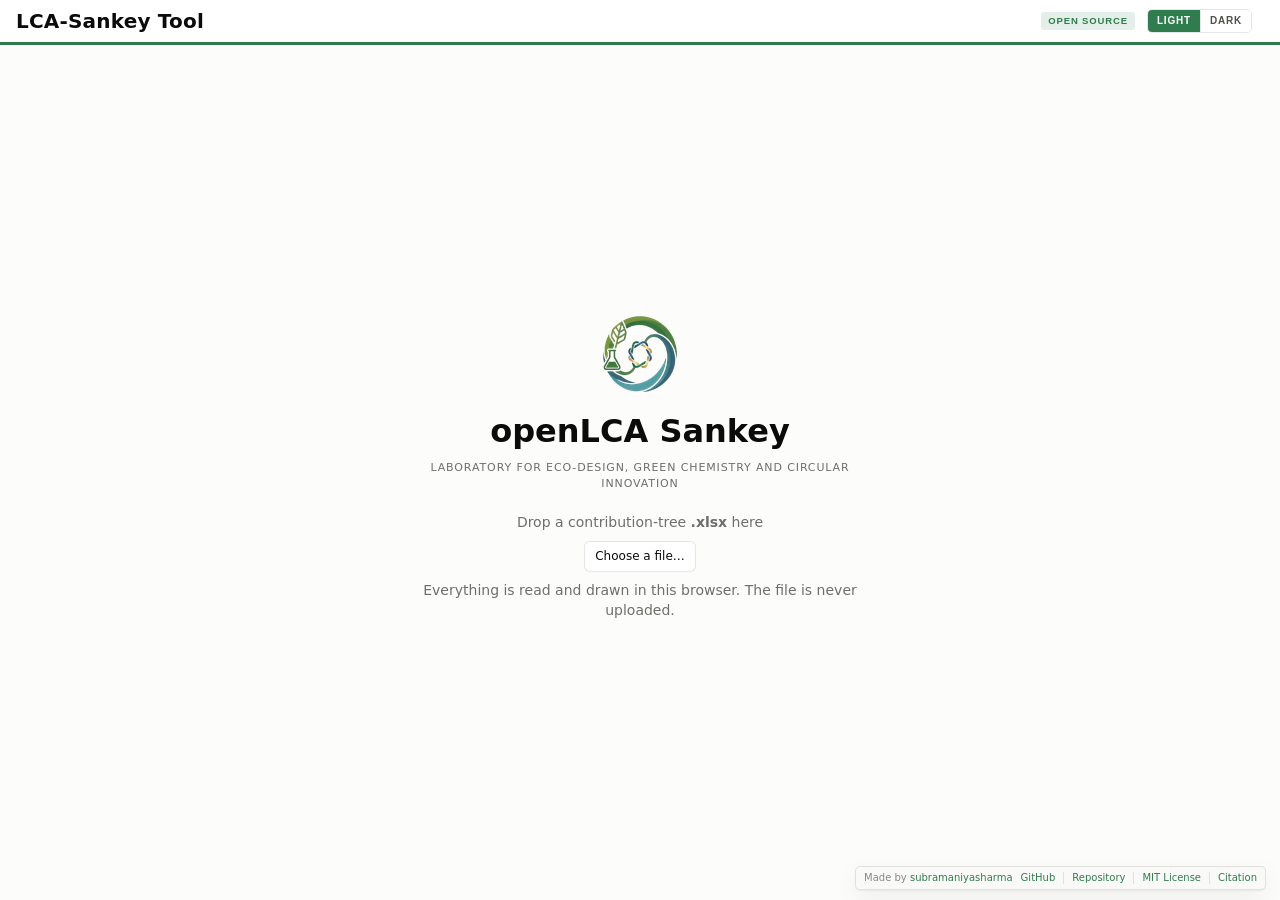
<file: index.html>
<!DOCTYPE html>
<html lang="en">
<head>
<meta charset="utf-8">
<meta name="viewport" content="width=device-width, initial-scale=1">
<meta name="description" content="Interactive browser-based Sankey diagram viewer for openLCA contribution-tree exports.">
<meta name="theme-color" content="#f9f9f7">
<title>openLCA Sankey</title>
<style>/* dashboard.css — shell and control panel for the Sankey dashboard.
   Colours are the data-viz chrome tokens; every value is declared under both
   the media query and the [data-theme] scope so the in-page toggle wins in
   both directions. */

:root {
  color-scheme: light;
  --surface:      #fcfcfb;
  --plane:        #f9f9f7;
  --ink:          #0b0b0b;
  --ink-2:        #52514e;
  --ink-soft:     #6f6e69;
  --ink-muted:    #898781;
  --rule:         #e1e0d9;
  --border:       rgba(11, 11, 11, 0.10);
  --field:        #ffffff;
  --accent:       #2f7d4f;
  --accent-soft:  rgba(47, 125, 79, 0.12);
  --brand:        #2f7d4f;
  --brand-soft:   rgba(47, 125, 79, 0.12);
  --header-bg:    #ffffff;
  --warn:         #b45309;
  --negative:     #d03b3b;
  --shadow:       0 1px 2px rgba(11, 11, 11, 0.06), 0 8px 24px rgba(11, 11, 11, 0.06);
  --sans: system-ui, -apple-system, "Segoe UI", sans-serif;
  --brand-sans: Carlito, Calibri, system-ui, -apple-system, "Segoe UI", sans-serif;
  --brand-mono-label: Arimo, Arial, Helvetica, sans-serif;
}

@media (prefers-color-scheme: dark) {
  :root:where(:not([data-theme="light"])) {
    color-scheme: dark;
    --surface:     #1a1a19;
    --plane:       #0d0d0d;
    --ink:         #ffffff;
    --ink-2:       #c3c2b7;
    --ink-soft:    #aaa99f;
    --ink-muted:   #898781;
    --rule:        #2c2c2a;
    --border:      rgba(255, 255, 255, 0.10);
    --field:       #232322;
    --accent:      #4e9e6a;
    --accent-soft: rgba(78, 158, 106, 0.18);
    --brand:       #4e9e6a;
    --brand-soft:  rgba(78, 158, 106, 0.18);
    --header-bg:   #131312;
    --warn:        #fab219;
    --negative:    #ff7676;
    --shadow:      0 1px 2px rgba(0, 0, 0, 0.4), 0 8px 24px rgba(0, 0, 0, 0.35);
  }
}

:root[data-theme="dark"] {
  color-scheme: dark;
  --surface:     #1a1a19;
  --plane:       #0d0d0d;
  --ink:         #ffffff;
  --ink-2:       #c3c2b7;
  --ink-soft:    #aaa99f;
  --ink-muted:   #898781;
  --rule:        #2c2c2a;
  --border:      rgba(255, 255, 255, 0.10);
  --field:       #232322;
  --accent:      #4e9e6a;
  --accent-soft: rgba(78, 158, 106, 0.18);
  --brand:       #4e9e6a;
  --brand-soft:  rgba(78, 158, 106, 0.18);
  --header-bg:   #131312;
  --warn:        #fab219;
  --negative:    #ff7676;
  --shadow:      0 1px 2px rgba(0, 0, 0, 0.4), 0 8px 24px rgba(0, 0, 0, 0.35);
}

* { box-sizing: border-box; }

.sr-only {
  position: absolute;
  width: 1px;
  height: 1px;
  padding: 0;
  margin: -1px;
  overflow: hidden;
  clip: rect(0, 0, 0, 0);
  white-space: nowrap;
  border: 0;
}

.skip-link {
  position: fixed;
  top: 8px;
  left: 8px;
  z-index: 20;
  padding: 7px 10px;
  color: #fff;
  background: var(--accent);
  border-radius: 5px;
  transform: translateY(-160%);
  transition: transform 0.12s ease;
}
.skip-link:focus { transform: translateY(0); }

.noscript {
  padding: 12px 16px;
  color: var(--ink);
  background: var(--accent-soft);
  border-bottom: 1px solid var(--rule);
  text-align: center;
}

button:focus-visible,
input:focus-visible,
select:focus-visible,
textarea:focus-visible,
summary:focus-visible,
a:focus-visible {
  outline: 3px solid var(--accent);
  outline-offset: 2px;
}

body {
  margin: 0;
  /* column so the brand header can sit above the app without pushing the
     stage past the viewport and adding a scrollbar */
  display: flex;
  flex-direction: column;
  min-height: 100vh;
  font: 400 14px/1.45 var(--sans);
  color: var(--ink);
  background: var(--plane);
  -webkit-font-smoothing: antialiased;
}

/* ── shell ──────────────────────────────────────────────────────────────── */
.app { display: flex; flex: 1 1 auto; min-height: 0; align-items: stretch; }
/* the class rule outranks the UA's [hidden] { display: none }, so the drop
   screen could not actually get the stage out of its way without this */
.app[hidden] { display: none; }

.stage {
  flex: 1 1 auto;
  min-width: 0;
  display: flex;
  flex-direction: column;
  background: var(--surface);
}

.stage-bar {
  display: flex;
  align-items: center;
  gap: 12px;
  padding: 10px 16px;
  border-bottom: 1px solid var(--rule);
  font-size: 12px;
  color: var(--ink-2);
  flex-wrap: wrap;
}

.stage-bar strong { color: var(--ink); font-weight: 600; }
.stage-bar .sep { color: var(--rule); }
.stage-bar .warn { color: var(--warn); font-weight: 600; }
.stage-bar .spacer { flex: 1 1 auto; }

.chart-scroll { flex: 1 1 auto; overflow: auto; padding: 8px; }
#chart { min-height: 480px; }

/* numbered-label key */
#node-key[hidden] { display: none; }
#node-key {
  margin: 4px 12px 28px;
  padding-top: 14px;
  border-top: 1px solid var(--rule);
}
.key-head { display: flex; align-items: center; gap: 12px; margin-bottom: 8px; }
.key-head h2 {
  font-size: 12px;
  font-weight: 600;
  letter-spacing: 0.03em;
  text-transform: uppercase;
  color: var(--ink-2);
  margin: 0;
}
#key-list {
  margin: 0;
  padding-left: 28px;
  columns: 2;
  column-gap: 32px;
  font-size: 12px;
  color: var(--ink-2);
}
#key-list li { margin: 0 0 3px; break-inside: avoid; }
#key-list li b { color: var(--ink); font-weight: 500; }
#key-list li .pct { color: var(--ink-muted); font-variant-numeric: tabular-nums; }
@media (max-width: 1100px) { #key-list { columns: 1; } }

/* ── panel ──────────────────────────────────────────────────────────────── */
.panel {
  flex: 0 0 340px;
  width: 340px;
  border-left: 1px solid var(--rule);
  background: var(--plane);
  max-height: 100vh;
  overflow-y: auto;
  position: sticky;
  top: 0;
}

body.panel-hidden .panel { display: none; }

.panel-head {
  display: flex;
  align-items: baseline;
  gap: 8px;
  padding: 14px 16px 10px;
  border-bottom: 1px solid var(--rule);
  position: sticky;
  top: 0;
  background: var(--plane);
  z-index: 2;
}

.panel-head h1, .panel-head h2 { font-size: 13px; font-weight: 600; margin: 0; letter-spacing: 0.01em; }
.panel-head .meta { font-size: 11px; color: var(--ink-muted); margin-left: auto; }
.panel-intro { padding: 10px 16px 4px; margin: 0; font-size: 12px; color: var(--ink-2); }

details.group { border-bottom: 1px solid var(--rule); }

details.group > summary {
  padding: 10px 16px;
  cursor: pointer;
  font-size: 12px;
  font-weight: 600;
  letter-spacing: 0.03em;
  text-transform: uppercase;
  color: var(--ink-2);
  list-style: none;
  display: flex;
  align-items: center;
  gap: 8px;
  user-select: none;
}

details.group > summary::-webkit-details-marker { display: none; }
details.group > summary::before {
  content: "";
  width: 0; height: 0;
  border-left: 4px solid currentColor;
  border-top: 4px solid transparent;
  border-bottom: 4px solid transparent;
  transition: transform 0.12s ease;
}
details.group[open] > summary::before { transform: rotate(90deg); }
details.group > summary:hover { color: var(--ink); background: var(--accent-soft); }
.group-body { padding: 4px 16px 14px; }

/* ── rows ───────────────────────────────────────────────────────────────── */
.row { display: flex; align-items: center; gap: 10px; margin: 9px 0; }
.row > label { flex: 0 0 108px; font-size: 12px; color: var(--ink-2); }
.row > .ctl { flex: 1 1 auto; min-width: 0; display: flex; align-items: center; gap: 8px; }
.row .val { flex: 0 0 42px; text-align: right; font-size: 11px; color: var(--ink-muted); font-variant-numeric: tabular-nums; }
.row.stack { display: block; }
.row.stack > label { display: block; margin-bottom: 5px; }
.row.disabled { opacity: 0.42; pointer-events: none; }

.hint { font-size: 11px; color: var(--ink-muted); margin: 6px 0 2px; }
.hint.warn { color: var(--warn); }

input[type="range"] { flex: 1 1 auto; min-width: 0; accent-color: var(--accent); }

input[type="text"], input[type="number"], select, textarea {
  width: 100%;
  font: inherit;
  font-size: 12px;
  padding: 5px 7px;
  color: var(--ink);
  background: var(--field);
  border: 1px solid var(--border);
  border-radius: 5px;
}

input[type="color"] {
  flex: 0 0 30px;
  width: 30px; height: 24px;
  padding: 0;
  border: 1px solid var(--border);
  border-radius: 5px;
  background: var(--field);
  cursor: pointer;
}

input[type="checkbox"] { accent-color: var(--accent); width: 15px; height: 15px; }

/* segmented control — the mode switches read better as one than as a select */
.seg { display: flex; width: 100%; border: 1px solid var(--border); border-radius: 6px; overflow: hidden; }
.seg button {
  flex: 1 1 0;
  font: inherit;
  font-size: 11px;
  padding: 5px 4px;
  border: 0;
  border-right: 1px solid var(--border);
  background: var(--field);
  color: var(--ink-2);
  cursor: pointer;
  white-space: normal;
  min-height: 30px;
}
.seg button:last-child { border-right: 0; }
.seg button:hover { background: var(--accent-soft); }
.seg button[aria-pressed="true"] { background: var(--accent); color: #fff; font-weight: 600; }

button.btn {
  font: inherit;
  font-size: 12px;
  padding: 6px 10px;
  border-radius: 6px;
  border: 1px solid var(--border);
  background: var(--field);
  color: var(--ink);
  cursor: pointer;
  min-height: 30px;
}
button.btn:hover { background: var(--accent-soft); border-color: var(--accent); }
button.btn.primary { background: var(--accent); border-color: var(--accent); color: #fff; font-weight: 600; }
button.btn.primary:hover { filter: brightness(1.08); }
.btn-row { display: flex; gap: 6px; flex-wrap: wrap; margin: 9px 0; }
.btn-row > .btn { flex: 1 1 auto; }

/* depth colour list */
.depth-row { display: flex; align-items: center; gap: 8px; margin: 6px 0; }
.depth-row .swatch-label { flex: 1 1 auto; font-size: 12px; color: var(--ink-2); }
.depth-row .count { font-size: 11px; color: var(--ink-muted); font-variant-numeric: tabular-nums; }

/* node inspector */
#inspector[hidden] { display: none; }
#inspector { padding: 4px 16px 14px; }
.inspector-name {
  font-size: 11px;
  color: var(--ink-muted);
  word-break: break-word;
  margin: 2px 0 10px;
  padding: 7px 8px;
  background: var(--field);
  border: 1px solid var(--border);
  border-radius: 5px;
  max-height: 84px;
  overflow: auto;
}
.inspector-stat { font-size: 12px; color: var(--ink-2); margin-bottom: 8px; }
.inspector-stat b { color: var(--ink); font-variant-numeric: tabular-nums; }
.empty-note { font-size: 12px; color: var(--ink-muted); padding: 2px 0 6px; }

.chip {
  display: inline-block;
  font-size: 10px;
  padding: 1px 6px;
  border-radius: 999px;
  background: var(--accent-soft);
  color: var(--accent);
  font-weight: 600;
  margin-left: 6px;
}

/* floating re-open button when the panel is collapsed */
#panel-toggle {
  position: fixed;
  top: 12px; right: 12px;
  z-index: 10;
  box-shadow: var(--shadow);
}
body:not(.panel-hidden) #panel-toggle { display: none; }

@media (max-width: 900px) {
  .app { flex-direction: column; }
  .panel {
    flex: 1 1 auto;
    width: auto;
    max-height: 55vh;
    border-left: 0;
    border-top: 1px solid var(--rule);
    position: static;
  }
  .stage { min-height: 52vh; }
  .stage-bar { gap: 8px; padding: 8px 12px; }
  .chart-scroll { padding: 4px; }
}

@media (max-width: 520px) {
  .row:not(.stack) { align-items: flex-start; }
  .row > label { flex-basis: 92px; }
  .seg { flex-wrap: wrap; }
  .seg button { flex: 1 1 30%; border-bottom: 1px solid var(--border); }
  .seg button:nth-last-child(-n + 2) { border-bottom: 0; }
  .btn-row > .btn { min-width: 112px; }
}

@media print {
  .panel, .stage-bar, #panel-toggle, #site-credit { display: none !important; }
  body, .stage { background: #fff; }
}

/* permanent project credit and links */
#site-credit {
  position: fixed;
  right: 14px;
  bottom: 10px;
  z-index: 12;
  display: flex;
  align-items: center;
  gap: 8px;
  max-width: calc(100vw - 28px);
  padding: 5px 8px;
  border: 1px solid var(--border);
  border-radius: 5px;
  background: var(--plane);
  color: var(--ink-muted);
  box-shadow: var(--shadow);
  font-size: 10px;
  line-height: 1.2;
}
#site-credit a { color: var(--accent); text-decoration: none; }
#site-credit a:hover { text-decoration: underline; }
#site-credit a + a { padding-left: 8px; border-left: 1px solid var(--rule); }

@media (max-width: 720px) {
  #site-credit {
    position: static;
    justify-content: flex-end;
    flex-wrap: wrap;
    max-width: none;
    border: 0;
    border-top: 1px solid var(--rule);
    border-radius: 0;
    box-shadow: none;
    padding: 8px 12px;
  }
}

@media print {
  #site-credit { display: none !important; }
}

/* ── drop-in build ──────────────────────────────────────────────────────── */
/* Only the per-file chrome: the drop target, and the bar carrying the things
   that used to be command-line flags.  Deliberately plain. */
/* A flex child rather than a fixed overlay, so the brand header stays visible
   above it the way the mockup has it. */
#drop {
  flex: 1 1 auto;
  min-height: 0;
  display: flex;
  align-items: center;
  justify-content: center;
  background: var(--surface);
  text-align: center;
}
#drop[hidden] { display: none; }
#drop-inner { max-width: 34rem; padding: 2rem; }
#brand-header #brand-logo { display: none; }
#drop #brand-logo { display: block; width: 76px; height: 76px; object-fit: contain; margin: 0 auto 1rem; }
#drop-inner h1 { margin: 0 0 .35rem; font-size: 2rem; }
#drop-inner .drop-lab { margin: 0 0 1.25rem; font-size: 11px; letter-spacing: .08em; text-transform: uppercase; }
#drop-inner p { margin: .5rem 0; color: var(--ink-soft); }
#drop-error {
  margin-top: 1rem;
  padding: .6rem .8rem;
  border: 1px solid var(--negative, #d03b3b);
  border-radius: 6px;
  color: var(--negative, #d03b3b);
  text-align: left;
}
#drop-error strong { display: block; color: var(--ink); }
#drop-error p { margin: .35rem 0 .65rem; white-space: pre-wrap; }
.error-actions { display: flex; gap: 6px; flex-wrap: wrap; }
.error-actions .btn { flex: 1 1 auto; }
#drop-error button { min-height: 30px; }
#drop-error[hidden] { display: none; }
body.dragging #drop-inner { outline: 2px dashed var(--accent, #2a78d6); outline-offset: 1rem; }

#source-bar #src-exit { margin-left: 4px; }

#source-bar { gap: .5rem; flex-wrap: wrap; }
#source-bar[hidden] { display: none; }
#source-bar label { color: var(--ink-soft); }
#source-bar select,
#source-bar input[type="number"] {
  background: var(--field, transparent);
  color: inherit;
  border: 1px solid var(--rule, rgba(128,128,128,.4));
  border-radius: 4px;
  padding: 1px 4px;
  font: inherit;
}
#source-bar input[type="number"] { width: 4.5rem; }
#src-name { font-weight: 600; }

/* ── brand header ───────────────────────────────────────────────────────── */
/* From the LEGACI Sankey mockup (Claude Design, "Live dashboard UI mockups").
   Type follows the BEAS/Grenfell system: Carlito/Calibri for the wordmark,
   Arimo/Arial for the uppercase functional label.  The webfonts are NOT
   fetched — a generated dashboard is meant to work with no network at all, and
   on the machines this runs on the real Calibri and Arial are installed. */
#brand-header {
  display: flex;
  align-items: center;
  gap: 12px;
  padding: 9px 16px;
  background: var(--header-bg);
  border-bottom: 3px solid var(--brand);
  flex: 0 0 auto;
}
#brand-header[hidden] { display: none; }
#brand-titles { display: flex; flex-direction: column; gap: 1px; min-width: 0; }
#brand-name {
  font: 700 20px/1.15 var(--brand-sans);
  letter-spacing: .01em;
  color: var(--ink);
}
#brand-spacer { flex: 1 1 auto; }
#brand-tag {
  font: 600 9.5px/1 var(--brand-mono-label);
  letter-spacing: .09em;
  text-transform: uppercase;
  padding: 4px 7px;
  border-radius: 3px;
  background: var(--brand-soft);
  color: var(--brand);
}
#brand-theme {
  display: flex;
  border: 1px solid var(--border);
  border-radius: 5px;
  overflow: hidden;
}
#brand-theme button {
  font: 600 10px/1 var(--brand-mono-label);
  letter-spacing: .08em;
  text-transform: uppercase;
  padding: 6px 9px;
  border: 0;
  cursor: pointer;
  background: var(--field);
  color: var(--ink-2);
}
#brand-theme button + button { border-left: 1px solid var(--border); }
#brand-theme button[aria-pressed="true"] { background: var(--accent); color: #fff; }
#brand-source { font-size: 11px; color: var(--ink-muted); }

@media (max-width: 720px) {
  #brand-source { display: none; }
  #brand-name { font-size: 18px; }
  #drop #brand-logo { width: 64px; height: 64px; }
}
</style>
<script src="https://cdn.plot.ly/plotly-3.0.1.min.js" charset="utf-8"></script>
</head>
<body>

<a class="skip-link" href="#chart">Skip to diagram</a>
<noscript>
  <div class="noscript" role="alert">
    This dashboard needs JavaScript enabled to render and edit the Sankey diagram.
  </div>
</noscript>

<button id="panel-toggle" class="btn" type="button" aria-controls="panel" aria-expanded="true">Controls</button>

<!-- Lightweight brand header; the full mark is shown on the loading screen. -->
<header id="brand-header">
  <div id="brand-titles">
    <div id="brand-name">LCA-Sankey Tool</div>
  </div>
  <div id="brand-spacer"></div>
  <span id="brand-tag">Open source</span>
  <div id="brand-theme">
    <button type="button" id="brand-light" aria-pressed="false">Light</button>
    <button type="button" id="brand-dark" aria-pressed="false">Dark</button>
  </div>
  <span id="brand-source"></span>
</header>

<!-- The drop-in build turns these on; a per-workbook build leaves them hidden
     and the markup costs it nothing. -->
<div id="drop" hidden>
  <div id="drop-inner">
    <img id="brand-logo" src="[data-uri]" alt="LEGACI">
    <h1>openLCA Sankey</h1>
    <p class="drop-lab">Laboratory for Eco-design, Green Chemistry and Circular Innovation</p>
    <p>Drop a contribution-tree <b>.xlsx</b> here</p>
    <p><button class="btn" type="button" id="drop-pick">Choose a file…</button></p>
    <input type="file" id="drop-file" accept=".xlsx" hidden>
    <p id="drop-note">Everything is read and drawn in this browser. The file is
      never uploaded.</p>
    <div id="drop-error" role="alert" aria-live="assertive" hidden>
      <strong>Could not open that workbook.</strong>
      <p id="drop-error-message"></p>
      <div class="error-actions">
        <button class="btn primary" type="button" id="drop-retry">Choose another file</button>
        <button class="btn" type="button" id="drop-dismiss">Dismiss</button>
      </div>
    </div>
  </div>
</div>

<main class="app" id="main-content">
  <section class="stage" aria-labelledby="diagram-heading">
    <h1 id="diagram-heading" class="sr-only">openLCA Sankey diagram</h1>
    <div class="stage-bar" id="source-bar" hidden>
      <span id="src-name"></span>
      <span class="sep">|</span>
      <label for="src-sheet">Sheet</label>
      <select id="src-sheet"></select>
      <label for="src-maxdepth">Depth</label>
      <input type="number" id="src-maxdepth" min="1" max="10" step="1" value="6">
      <label for="src-payloadmin">Drop below %</label>
      <input type="number" id="src-payloadmin" min="0" max="100" step="0.1" value="0">
      <span class="spacer"></span>
      <button class="btn" type="button" id="src-open">Open another file…</button>
      <button class="btn" type="button" id="src-exit">Exit to file loader</button>
    </div>
    <div class="stage-bar" role="status" aria-live="polite" aria-atomic="true">
      <span id="stat-flows"></span>
      <span class="sep">|</span>
      <span id="stat-nodes"></span>
      <span id="stat-extra"></span>
      <span class="spacer"></span>
      <span id="stat-gap"></span>
    </div>
    <div class="chart-scroll">
      <p id="chart-description" class="sr-only">Interactive Sankey diagram. Click a node to select it and edit its label, colour, or visibility in the controls panel.</p>
      <div id="chart" role="img" aria-labelledby="diagram-heading" aria-describedby="chart-description"></div>
      <!-- shown only in numbered-label mode: the key that makes short numeric
           labels usable in a paper -->
      <section id="node-key" hidden>
        <div class="key-head">
          <h2>Process key</h2>
          <button class="btn" type="button" id="c-copykey">Copy as table</button>
        </div>
        <ol id="key-list"></ol>
      </section>
    </div>
  </section>

  <aside class="panel" id="panel" aria-labelledby="controls-heading">
    <div class="panel-head">
      <h2 id="controls-heading">Diagram controls</h2>
      <span class="meta" id="meta-source"></span>
    </div>
    <p class="panel-intro">Tune the data, labels, colours, and layout. Changes are saved in this browser.</p>

    <!-- ── DATA ──────────────────────────────────────────────────────── -->
    <details class="group" open>
      <summary>Data</summary>
      <div class="group-body">
        <div class="row">
          <label for="c-levels">Levels</label>
          <div class="ctl">
            <input type="range" id="c-levels" min="2" max="7" step="1">
            <span class="val" id="v-levels"></span>
          </div>
        </div>
        <p class="hint" id="levels-hint"></p>

        <div class="row stack" role="group" aria-labelledby="small-flows-label">
          <label id="small-flows-label">Small flows</label>
          <div class="seg" id="c-small">
            <button type="button" data-value="all">Show all</button>
            <button type="button" data-value="pool">Pool into "other"</button>
            <button type="button" data-value="hide">Hide</button>
          </div>
        </div>

        <div class="row" id="row-threshold">
          <label for="c-threshold">Threshold</label>
          <div class="ctl">
            <input type="range" id="c-threshold" min="0" max="20" step="0.1">
            <span class="val" id="v-threshold"></span>
          </div>
        </div>
        <p class="hint">Measured against each flow's own parent, not the root.</p>

        <div class="row">
          <label for="c-maxnodes">Max nodes</label>
          <div class="ctl">
            <input type="range" id="c-maxnodes" min="0" max="300" step="1">
            <span class="val" id="v-maxnodes"></span>
          </div>
        </div>
        <p class="hint">Keeps only the largest contributors, the way openLCA's
          own Sankey does. 0 keeps everything.</p>

        <div class="row stack" role="group" aria-labelledby="root-balance-label">
          <label id="root-balance-label">Root balance</label>
          <div class="seg" id="c-balance">
            <button type="button" data-value="off">Unbalanced</button>
            <button type="button" data-value="on">Add "direct + unresolved"</button>
          </div>
        </div>
        <p class="hint" id="balance-hint"></p>
      </div>
    </details>

    <!-- ── TYPOGRAPHY ────────────────────────────────────────────────── -->
    <details class="group">
      <summary>Typography</summary>
      <div class="group-body">
        <div class="row">
          <label for="c-font">Font</label>
          <div class="ctl">
            <select id="c-font">
              <option value='system-ui, -apple-system, "Segoe UI", sans-serif'>System sans</option>
              <option value="Inter, system-ui, sans-serif">Inter</option>
              <option value="Arial, Helvetica, sans-serif">Arial</option>
              <option value="Helvetica, Arial, sans-serif">Helvetica</option>
              <option value='"Segoe UI", system-ui, sans-serif'>Segoe UI</option>
              <option value="Roboto, system-ui, sans-serif">Roboto</option>
              <option value="Georgia, serif">Georgia</option>
              <option value='"Times New Roman", Times, serif'>Times New Roman</option>
              <option value='"Courier New", monospace'>Courier New</option>
            </select>
          </div>
        </div>
        <div class="row">
          <label for="c-fontsize">Base size</label>
          <div class="ctl">
            <input type="range" id="c-fontsize" min="8" max="24" step="1">
            <span class="val" id="v-fontsize"></span>
          </div>
        </div>
        <div class="row">
          <label for="c-labelsize">Label size</label>
          <div class="ctl">
            <input type="range" id="c-labelsize" min="6" max="28" step="1">
            <span class="val" id="v-labelsize"></span>
          </div>
        </div>
        <div class="row">
          <label for="c-labelcolor">Label colour</label>
          <div class="ctl">
            <input type="color" id="c-labelcolor">
            <button class="btn" type="button" id="c-labelcolor-auto">Auto</button>
          </div>
        </div>
        <div class="row">
          <label for="c-hoversize">Hover size</label>
          <div class="ctl">
            <input type="range" id="c-hoversize" min="8" max="22" step="1">
            <span class="val" id="v-hoversize"></span>
          </div>
        </div>

        <div class="row stack">
          <label for="c-title">Title</label>
          <input type="text" id="c-title">
        </div>
        <div class="row">
          <label for="c-titlesize">Title size</label>
          <div class="ctl">
            <input type="range" id="c-titlesize" min="10" max="40" step="1">
            <span class="val" id="v-titlesize"></span>
          </div>
        </div>
        <div class="row">
          <label for="c-titlealign">Title align</label>
          <div class="ctl">
            <select id="c-titlealign">
              <option value="left">Left</option>
              <option value="center">Centre</option>
              <option value="right">Right</option>
            </select>
          </div>
        </div>
        <div class="row">
          <label for="c-titlebold">Bold title</label>
          <div class="ctl"><input type="checkbox" id="c-titlebold"></div>
        </div>
        <p class="hint">Annotations — including any label you detach from a
          node — can be dragged and retyped directly on the diagram.</p>
      </div>
    </details>

    <!-- ── LABELS ────────────────────────────────────────────────────── -->
    <details class="group">
      <summary>Labels</summary>
      <div class="group-body">
        <div class="row stack" role="group" aria-labelledby="label-mode-label">
          <label id="label-mode-label">Show</label>
          <div class="seg" id="c-labelmode">
            <button type="button" data-value="name">Name</button>
            <button type="button" data-value="both">Name+%</button>
            <button type="button" data-value="pct">%</button>
            <button type="button" data-value="number">No.</button>
            <button type="button" data-value="none">None</button>
          </div>
        </div>
        <div class="row">
          <label for="c-labelsource">Text</label>
          <div class="ctl">
            <select id="c-labelsource">
              <option value="short">Short name (trimmed at "|")</option>
              <option value="full">Full process name</option>
            </select>
          </div>
        </div>
        <div class="row">
          <label for="c-wrap">Wrap at</label>
          <div class="ctl">
            <input type="range" id="c-wrap" min="8" max="80" step="1">
            <span class="val" id="v-wrap"></span>
          </div>
        </div>
        <div class="row">
          <label for="c-truncate">Truncate</label>
          <div class="ctl">
            <input type="range" id="c-truncate" min="0" max="120" step="1">
            <span class="val" id="v-truncate"></span>
          </div>
        </div>
        <div class="row">
          <label for="c-labelcutoff">Only label ≥</label>
          <div class="ctl">
            <input type="range" id="c-labelcutoff" min="0" max="10" step="0.1">
            <span class="val" id="v-labelcutoff"></span>
          </div>
        </div>
        <p class="hint">Silences labels on hairline nodes without removing
          them from the diagram — the data is untouched.</p>
        <div class="row">
          <label for="c-align">Align</label>
          <div class="ctl">
            <select id="c-align">
              <option value="justify">Justify</option>
              <option value="left">Left</option>
              <option value="right">Right</option>
              <option value="center">Centre</option>
            </select>
          </div>
        </div>
        <div class="row">
          <label for="c-labelside">Label side</label>
          <div class="ctl">
            <select id="c-labelside">
              <option value="auto">Automatic</option>
              <option value="right">Always right of the node</option>
              <option value="left">Always left of the node</option>
            </select>
          </div>
        </div>
        <p class="hint">Plotly decides the side from the node's position alone,
          so the deepest column — the one carrying the long ecoinvent names —
          gets its labels turned inward, over the diagram.
          <b>Always right</b> puts the end nodes' labels out past the diagram
          and widens the margin to hold them.</p>
        <div class="row">
          <label for="c-labelangle">Orientation</label>
          <div class="ctl">
            <input type="range" id="c-labelangle" min="-90" max="90" step="15">
            <span class="val" id="v-labelangle"></span>
          </div>
        </div>
        <p class="hint">Turns every node label about the point where it meets
          its node. ±90° stands them upright, which is what a narrow column
          wants; the canvas grows to make room. Also applied to the exported
          PNG and SVG.</p>
        <div class="row">
          <label for="c-decimals">Decimals</label>
          <div class="ctl">
            <input type="range" id="c-decimals" min="0" max="3" step="1">
            <span class="val" id="v-decimals"></span>
          </div>
        </div>
        <p class="hint">Click any node on the diagram to rename it, recolour it,
          or detach its label as a free-floating, draggable annotation.</p>
        <div class="btn-row">
          <button class="btn" type="button" id="c-addtext">Add free text</button>
          <button class="btn" type="button" id="c-clearann">Clear annotations</button>
        </div>
      </div>
    </details>

    <!-- ── COLOURS ───────────────────────────────────────────────────── -->
    <details class="group">
      <summary>Colours</summary>
      <div class="group-body">
        <div class="row">
          <label for="c-theme">Theme</label>
          <div class="ctl">
            <select id="c-theme">
              <option value="auto">Follow system</option>
              <option value="light">Light</option>
              <option value="dark">Dark</option>
            </select>
          </div>
        </div>
        <div class="row">
          <label for="c-palette">Palette</label>
          <div class="ctl"><select id="c-palette"></select></div>
        </div>
        <p class="hint" id="palette-hint"></p>

        <div id="depth-colors"></div>

        <div class="row">
          <label for="c-linkmode">Link colour</label>
          <div class="ctl">
            <select id="c-linkmode">
              <option value="depth">By depth</option>
              <option value="source">By source node</option>
              <option value="target">By target node</option>
              <option value="uniform">Uniform</option>
              <option value="magnitude">By magnitude</option>
            </select>
          </div>
        </div>
        <div class="row" id="row-linkcolor">
          <label for="c-linkcolor">Link colour</label>
          <div class="ctl"><input type="color" id="c-linkcolor"></div>
        </div>
        <div class="row">
          <label for="c-linkalpha">Link opacity</label>
          <div class="ctl">
            <input type="range" id="c-linkalpha" min="0.05" max="1" step="0.01">
            <span class="val" id="v-linkalpha"></span>
          </div>
        </div>
        <div class="row">
          <label for="c-negcolor">Negative flows</label>
          <div class="ctl"><input type="color" id="c-negcolor"></div>
        </div>
        <div class="row">
          <label for="c-bordercolor">Node border</label>
          <div class="ctl">
            <input type="color" id="c-bordercolor">
            <input type="range" id="c-borderwidth" min="0" max="4" step="0.5">
            <span class="val" id="v-borderwidth"></span>
          </div>
        </div>
        <div class="row">
          <label for="c-bg">Background</label>
          <div class="ctl">
            <input type="color" id="c-bg">
            <button class="btn" type="button" id="c-bg-auto">Auto</button>
          </div>
        </div>
      </div>
    </details>

    <!-- ── LAYOUT ────────────────────────────────────────────────────── -->
    <details class="group">
      <summary>Layout</summary>
      <div class="group-body">
        <div class="row">
          <label for="c-placement">Placement</label>
          <div class="ctl">
            <select id="c-placement">
              <option value="auto">Aligned to parent</option>
              <option value="weighted">Value-weighted columns</option>
              <option value="even">Even columns by depth</option>
            </select>
          </div>
        </div>
        <p class="hint"><b>Aligned</b> keeps each node inside the vertical span
          of the ribbon feeding it, so the near columns read as straight bands.
          The other two place each column against its own total instead, which
          spreads a column over the full height and pulls children away from
          their parents — useful for reading one column on its own, but it is
          what turns the first levels into a fan.</p>
        <div class="row">
          <label for="c-arrangement">Dragging</label>
          <div class="ctl">
            <select id="c-arrangement">
              <option value="snap">Snap</option>
              <option value="freeform">Freeform</option>
              <option value="perpendicular">Perpendicular</option>
              <option value="fixed">Fixed (no dragging)</option>
            </select>
          </div>
        </div>
        <div class="row">
          <label for="c-pad">Node gap</label>
          <div class="ctl">
            <input type="range" id="c-pad" min="2" max="60" step="1">
            <span class="val" id="v-pad"></span>
          </div>
        </div>
        <div class="row">
          <label for="c-thickness">Node width</label>
          <div class="ctl">
            <input type="range" id="c-thickness" min="4" max="60" step="1">
            <span class="val" id="v-thickness"></span>
          </div>
        </div>
        <div class="row">
          <label for="c-autoheight">Auto height</label>
          <div class="ctl"><input type="checkbox" id="c-autoheight"></div>
        </div>
        <div class="row" id="row-height">
          <label for="c-height">Height</label>
          <div class="ctl">
            <input type="range" id="c-height" min="300" max="6000" step="20">
            <span class="val" id="v-height"></span>
          </div>
        </div>
        <div class="row">
          <label for="c-fitwidth">Fit width</label>
          <div class="ctl"><input type="checkbox" id="c-fitwidth"></div>
        </div>
        <div class="row" id="row-width">
          <label for="c-width">Width</label>
          <div class="ctl">
            <input type="range" id="c-width" min="400" max="3200" step="20">
            <span class="val" id="v-width"></span>
          </div>
        </div>
        <div class="row">
          <label for="c-marginx">Side margin</label>
          <div class="ctl">
            <input type="range" id="c-marginx" min="0" max="300" step="4">
            <span class="val" id="v-marginx"></span>
          </div>
        </div>
        <div class="row">
          <label for="c-margintop">Top margin</label>
          <div class="ctl">
            <input type="range" id="c-margintop" min="0" max="240" step="4">
            <span class="val" id="v-margintop"></span>
          </div>
        </div>
        <p class="hint">Drag nodes on the diagram to move them; the positions
          stick until you reset them.</p>
        <div class="btn-row">
          <button class="btn" type="button" id="c-resetpos">Reset dragged positions</button>
        </div>
      </div>
    </details>

    <!-- ── SELECTED NODE ─────────────────────────────────────────────── -->
    <details class="group" id="group-node" open>
      <summary>Selected node</summary>
      <div class="group-body">
        <p class="empty-note" id="inspector-empty">
          Click a node on the diagram to edit it.
        </p>
        <div id="inspector" role="region" aria-live="polite" aria-label="Selected node editor" hidden>
          <div class="inspector-name" id="i-full"></div>
          <div class="inspector-stat" id="i-stat"></div>
          <div class="row stack">
            <label for="i-label">Label</label>
            <input type="text" id="i-label">
          </div>
          <div class="row">
            <label for="i-color">Colour</label>
            <div class="ctl">
              <input type="color" id="i-color">
              <button class="btn" type="button" id="i-color-reset">Depth</button>
            </div>
          </div>
          <div class="row">
            <label for="i-hide">Hide label</label>
            <div class="ctl"><input type="checkbox" id="i-hide"></div>
          </div>
          <div class="btn-row">
            <button class="btn" type="button" id="i-detach">Detach label</button>
            <button class="btn" type="button" id="i-reset">Reset node</button>
          </div>
          <p class="hint">A detached label becomes an annotation you can drag
            anywhere and retype in place — and it can carry its own size.</p>
        </div>
      </div>
    </details>

    <!-- ── EXPORT ────────────────────────────────────────────────────── -->
    <details class="group">
      <summary>Export &amp; settings</summary>
      <div class="group-body">
        <div class="row">
          <label for="c-scale">PNG scale</label>
          <div class="ctl">
            <input type="range" id="c-scale" min="1" max="5" step="1">
            <span class="val" id="v-scale"></span>
          </div>
        </div>
        <div class="btn-row">
          <button class="btn primary" type="button" id="c-png">Download PNG</button>
          <button class="btn" type="button" id="c-svg">SVG</button>
        </div>
        <div class="btn-row">
          <button class="btn" type="button" id="c-save">Save style</button>
          <button class="btn" type="button" id="c-load">Load style</button>
        </div>
        <div class="btn-row">
          <button class="btn" type="button" id="c-csv">Flows as CSV</button>
          <button class="btn" type="button" id="c-reset">Reset all</button>
        </div>
        <div class="btn-row">
          <button class="btn" type="button" id="c-publication">Publication preset</button>
        </div>
        <p class="hint">The preset switches to the print palette on a white
          ground with black text, and numbers the nodes with a key below the
          diagram.</p>
        <p class="hint" id="save-note" role="status" aria-live="polite">Changes are remembered in this browser.</p>
        <input type="file" id="c-loadfile" accept="application/json" hidden>
      </div>
    </details>

    <div class="btn-row" style="padding: 12px 16px 24px;">
      <button class="btn" type="button" id="c-hidepanel">Hide panel</button>
    </div>
  </aside>
</main>

<footer id="site-credit" aria-label="Project links">
  <span>Made by <a href="https://www.linkedin.com/in/subramaniyasharma-sivaraman-1246827a/" target="_blank" rel="noopener noreferrer">subramaniyasharma</a></span>
  <a href="https://github.com/subramaniyasharma" target="_blank" rel="noopener noreferrer">GitHub</a>
  <a href="https://github.com/subramaniyasharma/openlca-sankey" target="_blank" rel="noopener noreferrer">Repository</a>
  <a href="https://github.com/subramaniyasharma/openlca-sankey/blob/main/LICENSE" target="_blank" rel="noopener noreferrer">MIT License</a>
  <a href="https://citation-file-format.github.io/" target="_blank" rel="noopener noreferrer">Citation</a>
</footer>

<!-- filled only when the page is opened with ?dumpFlows=1, so a headless
     browser can hand the JS pipeline's output to tools/verify_flows.py -->
<pre id="flow-dump" hidden></pre>

<script type="text/javascript">
var PAYLOAD = null;
var INITIAL = null;
var PALETTES = {"legaci":{"label":"LEGACI brand","light":["#2f7d4f","#b8912f","#2c7a85","#6a9a3a","#8a6d3b","#5f5a4e"],"dark":["#4e9e6a","#c8a24a","#3e8e9c","#7fb25a","#9a7b4f","#6f6a5e"]},"categorical":{"label":"Categorical (validated)","light":["#2a78d6","#eb6834","#1baf7a","#eda100","#e87ba4","#008300"],"dark":["#3987e5","#d95926","#199e70","#c98500","#d55181","#008300"]},"depth-ramp":{"label":"Depth ramp — blue (max 5)","light":["#0d366b","#184f95","#256abf","#3987e5","#6da7ec"],"dark":["#cde2fb","#9ec5f4","#6da7ec","#3987e5","#256abf"]},"print":{"label":"Print / grayscale","light":["#31291d","#494135","#625a4e","#7d7569","#989084","#b5ada1"],"dark":["#645c50","#7a7266","#91897d","#a8a094","#bfb7ab","#d8d0c4"]},"legacy":{"label":"Legacy (original script — fails a11y checks)","light":["#1B4F72","#2E86C1","#17A589","#D4AC0D","#CA6F1E","#884EA0"],"dark":["#1B4F72","#2E86C1","#17A589","#D4AC0D","#CA6F1E","#884EA0"]}};
</script>
<script type="text/javascript">/*
 * flows.js — the contribution-tree flow pipeline.
 *
 * This is the single implementation of the pipeline that used to live in
 * generate_sankey.py's build_flows().  It is a faithful port: the reference is
 * preserved verbatim in tools/verify_flows.py and the two are diffed as part of
 * verification (see README_sankey.md).
 *
 * Two steps the original applied unconditionally are options here, and both
 * default to OFF, so the dashboard opens showing the tree exactly as openLCA
 * reported it:
 *
 *   smallMode  'all'  draw every flow             (default)
 *              'pool' roll sub-threshold flows into "... — other (N)" nodes
 *              'hide' drop them outright
 *   balance    false  leave the root unbalanced   (default)
 *              true   add the "direct emissions + unresolved" link
 *
 * Cycle-breaking is not optional: Plotly's Sankey cannot render a cycle.
 */
(function (global) {
  'use strict';

  var OTHER_SUFFIX = ' — other';
  var UNRESOLVED = 'direct emissions + unresolved';

  /* Mirrors the reference DFS exactly: can we already reach `source` from
     `target`?  If so the new edge would close a loop. */
  function createsCycle(adjacency, source, target) {
    var stack = [target];
    var seen = Object.create(null);
    while (stack.length) {
      var node = stack.pop();
      if (node === source) return true;
      if (seen[node]) continue;
      seen[node] = true;
      var next = adjacency[node];
      if (next) stack.push.apply(stack, next);
    }
    return false;
  }

  /* Aggregate raw links to unique (source, target, depth) rows.

     The reference does this with a pandas groupby, which sorts by the group
     keys; we sort to match so the pooling stage below walks the rows in the
     same order. */
  function aggregate(payload, levels) {
    var link = payload.links;
    var shorts = payload.shorts;
    var bucket = Object.create(null);
    var rows = [];

    for (var i = 0; i < link.d.length; i++) {
      var depth = link.d[i];
      if (depth <= 0 || depth >= levels) continue;      // reference: 0 < d < levels
      var source = shorts[link.s[i]];
      var target = shorts[link.t[i]];
      var key = source + ' ' + target + ' ' + depth;
      var row = bucket[key];
      if (!row) {
        row = { source: source, target: target, depth: depth,
                value: 0, negative: false };
        bucket[key] = row;
        rows.push(row);
      }
      row.value += link.v[i];
      if (link.n[i]) row.negative = true;
    }

    rows.sort(function (a, b) {
      if (a.source !== b.source) return a.source < b.source ? -1 : 1;
      if (a.target !== b.target) return a.target < b.target ? -1 : 1;
      return a.depth - b.depth;
    });
    return rows;
  }

  /* Small-flow handling, measured against the PARENT's total — never against
     the root, so a 3% flow under a small parent survives. */
  function handleSmall(rows, mode, threshold, stats) {
    if (mode === 'all' || !(threshold > 0)) return rows;

    var groups = Object.create(null);
    var order = [];
    rows.forEach(function (row) {
      var key = row.source + ' ' + row.depth;
      if (!groups[key]) { groups[key] = []; order.push(key); }
      groups[key].push(row);
    });

    var kept = [];
    var pooled = [];
    order.forEach(function (key) {
      var group = groups[key];
      var total = group.reduce(function (sum, r) { return sum + r.value; }, 0);
      if (total <= 0 || group.length === 1) {
        kept.push.apply(kept, group);
        return;
      }
      var cut = (threshold / 100) * total;
      var small = group.filter(function (r) { return r.value < cut; });
      var big = group.filter(function (r) { return r.value >= cut; });

      // Never strip a parent of every child.  Pooling additionally needs at
      // least two flows to be worth a node — the reference's `small.sum() < 2`
      // guard; hiding a lone small flow is fine, so that guard is pooling-only.
      if (!big.length || !small.length ||
          (mode === 'pool' && small.length < 2)) {
        kept.push.apply(kept, group);
        return;
      }

      kept.push.apply(kept, big);
      stats.pooled += small.length;
      if (mode === 'pool') {
        pooled.push({
          source: group[0].source,
          target: group[0].source + OTHER_SUFFIX +
                  ' (' + small.length + ' small flows)',
          depth: group[0].depth,
          value: small.reduce(function (sum, r) { return sum + r.value; }, 0),
          negative: false,
          synthetic: 'pooled'
        });
      }
    });

    if (pooled.length) stats.otherNodes = pooled.length;
    return kept.concat(pooled);
  }

  /* Keep only the N largest nodes, the way openLCA's own Sankey does it
     (SankeyConfig.maxCount, which defaults to min(techFlowCount, 25) there).
     Ranking is by what flows INTO a node — its contribution — with the roots
     always kept.  Anything stranded by the cut is removed by the prune below. */
  function limitNodes(rows, maxNodes, stats) {
    if (!maxNodes || maxNodes <= 0) return rows;

    var incoming = Object.create(null);
    var outgoing = Object.create(null);
    var roots = Object.create(null);
    rows.forEach(function (row) {
      incoming[row.target] = (incoming[row.target] || 0) + row.value;
      outgoing[row.source] = (outgoing[row.source] || 0) + row.value;
      if (row.depth === 1) roots[row.source] = true;
    });

    var names = {};
    rows.forEach(function (row) { names[row.source] = names[row.target] = true; });
    var ranked = Object.keys(names).sort(function (a, b) {
      var wa = incoming[a] != null ? incoming[a] : (outgoing[a] || 0);
      var wb = incoming[b] != null ? incoming[b] : (outgoing[b] || 0);
      if (wa !== wb) return wb - wa;
      return a < b ? -1 : 1;
    });
    if (ranked.length <= maxNodes) return rows;

    var keep = Object.create(null);
    Object.keys(roots).forEach(function (name) { keep[name] = true; });
    for (var i = 0; i < ranked.length && Object.keys(keep).length < maxNodes; i++) {
      keep[ranked[i]] = true;
    }

    var kept = rows.filter(function (row) {
      return keep[row.source] && keep[row.target];
    });
    stats.overCap = ranked.length - Object.keys(keep).length;
    return kept;
  }

  /* Pooling or hiding a flow strands whatever hung below it: the children are
     still in the table, but nothing reaches their parent any more, so Plotly
     draws them as a floating subtree that looks like a real contribution.  The
     original pipeline had this too — at six levels it left ~70% of the flows
     detached — so we walk out from the root and drop anything unreachable.

     Only pooling and hiding can strand a node, so with `smallMode: 'all'` this
     is a no-op. */
  function pruneUnreachable(rows, stats) {
    var roots = Object.create(null);
    var bySource = Object.create(null);
    rows.forEach(function (row) {
      if (row.depth === 1) roots[row.source] = true;
      (bySource[row.source] || (bySource[row.source] = [])).push(row);
    });

    var reachable = Object.create(null);
    var stack = Object.keys(roots);
    stack.forEach(function (name) { reachable[name] = true; });
    while (stack.length) {
      var node = stack.pop();
      var out = bySource[node];
      if (!out) continue;
      for (var i = 0; i < out.length; i++) {
        var next = out[i].target;
        if (!reachable[next]) { reachable[next] = true; stack.push(next); }
      }
    }

    var kept = rows.filter(function (row) { return reachable[row.source]; });
    stats.detached = rows.length - kept.length;
    return kept;
  }

  /* The depth-1 children of an LCA tree never sum to the root: the remainder is
     the process's own direct emissions plus anything openLCA could not resolve.
     We always report the gap; drawing it is opt-in. */
  function handleBalance(rows, enabled, threshold, smallMode, stats) {
    var level1 = rows.filter(function (r) { return r.depth === 1; });
    if (!level1.length) return rows;

    var gap = 100 - level1.reduce(function (sum, r) { return sum + r.value; }, 0);
    stats.gap = gap;
    if (!enabled) return rows;

    // The reference compares against the threshold; with no threshold active
    // any positive gap is worth drawing — but not a numerically-zero one, or a
    // tree whose children already sum to the root gains a degenerate node.
    var floor = Math.max(smallMode === 'all' ? 0 : threshold, 1e-6);
    if (gap <= floor) return rows;

    return rows.concat([{
      source: level1[0].source,
      target: UNRESOLVED,
      depth: 1,
      value: gap,
      negative: false,
      synthetic: 'unresolved'
    }]);
  }

  function breakCycles(rows, stats) {
    var sorted = rows.slice().sort(function (a, b) {
      if (b.value !== a.value) return b.value - a.value;
      // deterministic tie-break, so repeated renders never differ
      if (a.source !== b.source) return a.source < b.source ? -1 : 1;
      return a.target < b.target ? -1 : 1;
    });

    var adjacency = Object.create(null);
    var kept = [];
    sorted.forEach(function (row) {
      if (createsCycle(adjacency, row.source, row.target)) {
        stats.cyclesDropped++;
        return;
      }
      (adjacency[row.source] || (adjacency[row.source] = [])).push(row.target);
      kept.push(row);
    });
    return kept;
  }

  /*
   * buildFlows(payload, opts) -> {flows, depthOf, nodeTotals, stats}
   *
   * opts: {levels, smallMode: 'all'|'pool'|'hide', threshold, balance,
   *        prune}   — prune defaults to true; tools/verify_flows.py comparisons
   *                   pass false, since the reference pipeline never pruned
   */
  function buildFlows(payload, opts) {
    var stats = { pooled: 0, otherNodes: 0, gap: 0, cyclesDropped: 0,
                  detached: 0, overCap: 0, flows: 0, nodes: 0 };

    var rows = aggregate(payload, opts.levels);
    rows = handleSmall(rows, opts.smallMode, opts.threshold, stats);
    rows = limitNodes(rows, opts.maxNodes, stats);
    if (opts.prune !== false) rows = pruneUnreachable(rows, stats);
    rows = handleBalance(rows, opts.balance, opts.threshold, opts.smallMode, stats);
    var flows = breakCycles(rows, stats);

    // Reference semantics: a source takes the first depth it is seen at, a
    // target the last.  Kept identical so node columns match.
    var depthOf = Object.create(null);
    var incoming = Object.create(null);
    var outgoing = Object.create(null);
    flows.forEach(function (row) {
      if (!(row.source in depthOf)) depthOf[row.source] = row.depth - 1;
      depthOf[row.target] = row.depth;
      outgoing[row.source] = (outgoing[row.source] || 0) + row.value;
      incoming[row.target] = (incoming[row.target] || 0) + row.value;
    });

    // What a node "is worth": what flows into it, or for the root, out of it.
    var nodeTotals = Object.create(null);
    Object.keys(depthOf).forEach(function (name) {
      nodeTotals[name] = incoming[name] != null ? incoming[name]
                                                : (outgoing[name] || 0);
    });

    stats.flows = flows.length;
    stats.nodes = Object.keys(depthOf).length;
    return { flows: flows, depthOf: depthOf, nodeTotals: nodeTotals,
             incoming: incoming, outgoing: outgoing, stats: stats };
  }

  global.LCAFlows = { buildFlows: buildFlows, UNRESOLVED: UNRESOLVED };
}(this));
</script>
<script type="text/javascript">/*
 * dashboard.js — controls, figure building and export for the Sankey dashboard.
 *
 * Reads the inlined PAYLOAD/INITIAL/PALETTES globals, runs LCAFlows.buildFlows
 * on every data change, and re-renders through Plotly.react when only the
 * styling moved — which keeps drag and hover state — or Plotly.newPlot when the
 * node set itself changed, which is the only way to stop Plotly stranding the
 * previous set's nodes in the DOM.  Written in ES5 so the generated file works
 * in older browsers and can be exercised by a plain script host.
 */
(function (global) {
  'use strict';

  /* Each start() supersedes the one before it.  A dropped file rebuilds the
     control panel from scratch, which drops that panel's listeners with the
     nodes they were on, but a previous instance can still be holding a theme
     listener or a pending retry — so every closure checks that it is still the
     current generation before it draws anything. */
  var generation = 0;

  function start(PAYLOAD, INITIAL, PALETTES) {
  var myGeneration = ++generation;
  var gd = document.getElementById('chart');
  var META = PAYLOAD.meta || {};
  var STORE_KEY = 'lca-sankey:' + (META.source || 'default');

  /* ── defaults ─────────────────────────────────────────────────────────── */
  function defaults() {
    return {
      // data
      levels: INITIAL.levels,
      smallMode: INITIAL.smallMode,
      threshold: INITIAL.threshold,
      maxNodes: INITIAL.maxNodes,
      balance: INITIAL.balance,
      // typography
      font: 'system-ui, -apple-system, "Segoe UI", sans-serif',
      fontSize: 13,
      labelSize: 12,
      labelColor: null,          // null = follow theme
      hoverSize: 12,
      title: META.title || '',
      titleSize: 17,
      titleAlign: 'center',
      titleBold: true,
      // labels
      labelMode: 'name',
      labelSource: 'short',
      wrap: 30,
      truncate: 0,               // 0 = no truncation
      labelCutoff: 0,            // % below which a node goes unlabelled
      align: 'justify',
      labelSide: 'auto',         // auto | right | left — which side of the node
      labelAngle: 0,             // degrees, clockwise; 0 = horizontal
      decimals: 1,
      // colours
      theme: global.__lcaTheme || 'auto',
      palette: 'legaci',
      depthColors: null,         // null = take from the palette preset
      linkMode: 'depth',
      linkColor: '#2a78d6',
      linkAlpha: 0.32,
      negativeColor: INITIAL.negativeColor,
      borderColor: null,         // null = follow theme
      borderWidth: 0.5,
      background: null,          // null = follow theme
      // layout
      // Plotly's own Sankey layout is the one that keeps a child inside the
      // span of the ribbon feeding it; the column-at-a-time placements below
      // stack each column against its own total instead, which is what turns
      // the near columns into a fan.  See README_sankey.md.
      placement: 'auto',
      arrangement: 'snap',
      pad: 18,
      thickness: 18,
      autoHeight: true,
      height: 900,
      fitWidth: true,
      width: 1400,
      marginX: 24,
      marginTop: 64,
      // extras
      scale: 2,
      nodeOverrides: {},         // label -> {label, color, hidden}
      nodePos: {},               // label -> {x, y} from dragging
      annotations: []
    };
  }

  var state = defaults();
  var view = null;               // latest buildFlows result
  var selected = null;           // label of the node in the inspector
  var suspendSync = false;

  /* ── tiny helpers ─────────────────────────────────────────────────────── */
  function $(id) { return document.getElementById(id); }

  function esc(text) {
    return String(text).replace(/&/g, '&amp;')
                       .replace(/</g, '&lt;')
                       .replace(/>/g, '&gt;');
  }

  function hexToRgb(hex) {
    var h = String(hex || '').replace('#', '');
    if (h.length === 3) h = h.charAt(0) + h.charAt(0) + h.charAt(1) +
                            h.charAt(1) + h.charAt(2) + h.charAt(2);
    if (h.length !== 6) return [0, 0, 0];
    return [parseInt(h.slice(0, 2), 16), parseInt(h.slice(2, 4), 16),
            parseInt(h.slice(4, 6), 16)];
  }

  function rgba(hex, alpha) {
    var c = hexToRgb(hex);
    return 'rgba(' + c[0] + ',' + c[1] + ',' + c[2] + ',' + alpha + ')';
  }

  function mixHex(a, b, t) {
    var x = hexToRgb(a), y = hexToRgb(b), out = '#';
    for (var i = 0; i < 3; i++) {
      var v = Math.round(x[i] + (y[i] - x[i]) * t).toString(16);
      out += v.length < 2 ? '0' + v : v;
    }
    return out;
  }

  /* Greedy wrap, matching Python's textwrap closely enough for label work. */
  function wrapText(text, width) {
    if (!(width > 0)) return [String(text)];
    var words = String(text).split(/\s+/);
    var lines = [], cur = '';
    for (var i = 0; i < words.length; i++) {
      var w = words[i];
      if (!w) continue;
      if (!cur) cur = w;
      else if (cur.length + 1 + w.length <= width) cur += ' ' + w;
      else { lines.push(cur); cur = w; }
    }
    if (cur) lines.push(cur);
    return lines.length ? lines : [''];
  }

  function fmtPct(v) {
    return (v == null ? 0 : v).toFixed(state.decimals) + '%';
  }

  function fmtAbs(pct) {
    if (!META.rootValue) return '';
    var v = pct / 100 * META.rootValue;
    var text = Math.abs(v) >= 1e-4 && Math.abs(v) < 1e6
      ? v.toPrecision(4) : v.toExponential(3);
    return text + (META.unit ? ' ' + META.unit : '');
  }

  /* ── theme ────────────────────────────────────────────────────────────── */
  function activeTheme() {
    if (state.theme !== 'auto') return state.theme;
    return (window.matchMedia &&
            window.matchMedia('(prefers-color-scheme: dark)').matches)
      ? 'dark' : 'light';
  }

  function themeInk() { return activeTheme() === 'dark' ? '#ffffff' : '#0b0b0b'; }
  function themeSurface() { return activeTheme() === 'dark' ? '#1a1a19' : '#fcfcfb'; }
  function themeBorder() {
    return activeTheme() === 'dark' ? 'rgba(255,255,255,0.18)'
                                    : 'rgba(11,11,11,0.15)';
  }

  function columnCount() { return (META.maxDepth || 1) + 1; }

  function presetColors() {
    var preset = PALETTES[state.palette] || PALETTES.categorical;
    var base = (preset[activeTheme()] || preset.light).slice();
    // Never cycle a palette: a column past the last slot folds into it.
    while (base.length < columnCount()) base.push(base[base.length - 1]);
    return base.slice(0, columnCount());
  }

  function depthColors() {
    if (state.depthColors && state.depthColors.length >= columnCount()) {
      return state.depthColors;
    }
    return presetColors();
  }

  function colorForDepth(depth) {
    var colors = depthColors();
    return colors[Math.min(Math.max(depth, 0), colors.length - 1)];
  }

  function nodeColor(label, depth) {
    var over = state.nodeOverrides[label];
    if (over && over.color) return over.color;
    return colorForDepth(depth);
  }

  /* ── figure ───────────────────────────────────────────────────────────── */
  function fullNameOf(label) {
    var i = PAYLOAD.shorts.indexOf(label);
    return i >= 0 ? PAYLOAD.names[i] : label;
  }

  function orderedNodes(v) {
    var names = Object.keys(v.depthOf);
    names.sort(function (a, b) {
      var da = v.depthOf[a], db = v.depthOf[b];
      if (da !== db) return da - db;
      var wa = v.nodeTotals[a] || 0, wb = v.nodeTotals[b] || 0;
      if (wa !== wb) return wb - wa;
      return a < b ? -1 : 1;
    });
    return names;
  }

  /* Even columns reproduce the original layout; value-weighted stacks each
     column by share so a column of forty hairlines no longer demands 1400px
     of height.  A push-apart pass keeps the tiniest nodes from colliding. */
  function positions(v, nodes, innerHeight, extents) {
    if (state.placement === 'auto') return null;

    var byDepth = {};
    nodes.forEach(function (name) {
      var d = v.depthOf[name];
      (byDepth[d] || (byDepth[d] = [])).push(name);
    });

    var maxDepth = Math.max.apply(null, nodes.map(function (n) {
      return v.depthOf[n];
    })) || 1;

    var xs = {}, ys = {};
    Object.keys(byDepth).forEach(function (key) {
      var column = byDepth[key];
      var depth = Number(key);
      var x = Math.min(Math.max(depth / maxDepth, 0.001), 0.999);

      var raw;
      if (state.placement === 'even') {
        raw = column.map(function (_, i) { return (i + 0.5) / column.length; });
      } else {
        var total = column.reduce(function (sum, n) {
          return sum + (v.nodeTotals[n] || 0);
        }, 0) || 1;
        var cum = 0;
        raw = column.map(function (n) {
          var w = v.nodeTotals[n] || 0;
          var mid = (cum + w / 2) / total;
          cum += w;
          return mid;
        });
        // Push apart by however much room each label actually needs.  This used
        // to be one gap for the whole column, sized for a single line — so a
        // column of twenty wrapped ecoinvent names stacked them 24px apart with
        // 32px of text in each, and the last column came out as a pile of
        // overlapping labels.  Two neighbours need half of each of their own
        // blocks between their centres, not a constant.
        var span = Math.max(innerHeight, 1);
        var room = column.map(function (n) {
          return Math.max((extents && extents[n]) || 0, state.thickness);
        });
        // Clearance on top of the two half-blocks.  labelExtent counts line
        // advances in ems, which lands a few px under the box the browser
        // actually draws (the first line's ascent and the last one's descent
        // sit outside the advance), so measured neighbours still touched at 6.
        var CLEARANCE = 10;
        var gaps = [];
        var wanted = 0;
        for (var i = 1; i < column.length; i++) {
          var g = (room[i - 1] + room[i]) / 2 + CLEARANCE;
          gaps.push(g);
          wanted += g;
        }
        // A column that cannot hold its labels at full size gets them evenly
        // squeezed rather than pushed off the bottom; the label cutoff and the
        // wrap width are the real fixes and the status bar says so.
        var squeeze = wanted > span * 0.98 ? (span * 0.98) / wanted : 1;
        for (i = 1; i < raw.length; i++) {
          var need = gaps[i - 1] * squeeze / span;
          if (raw[i] < raw[i - 1] + need) raw[i] = raw[i - 1] + need;
        }
        var over = raw[raw.length - 1] - 1;
        if (over > 0) {
          for (var j = 0; j < raw.length; j++) raw[j] -= over;
        }
      }

      column.forEach(function (name, i) {
        xs[name] = x;
        ys[name] = Math.min(Math.max(raw[i], 0.001), 0.999);
        var saved = state.nodePos[name];
        if (saved) { xs[name] = saved.x; ys[name] = saved.y; }
      });
    });

    return { xs: xs, ys: ys };
  }

  /* Numbered mode: nodes wear "1", "2", … and the full names move to a key
     below the diagram.  Long ecoinvent names never fit a figure column, and a
     numbered reference list is what a paper wants anyway. */
  var numberOf = {};

  function labelFor(name, v) {
    var over = state.nodeOverrides[name];
    if (over && over.hidden) return '';
    if (state.labelMode === 'none') return '';

    var pct = v.nodeTotals[name] || 0;
    // A label-only cutoff: the node and its flows still draw at full value.
    if (state.labelCutoff > 0 && pct < state.labelCutoff) return '';
    if (state.labelMode === 'number') return String(numberOf[name] || '');
    if (state.labelMode === 'pct') return fmtPct(pct);

    var text = (over && over.label != null) ? over.label
             : (state.labelSource === 'full' ? fullNameOf(name) : name);
    if (state.truncate > 0 && text.length > state.truncate) {
      text = text.slice(0, Math.max(1, state.truncate - 1)) + '…';
    }
    var body = wrapText(text, state.wrap).map(esc).join('<br>');
    return state.labelMode === 'both' ? body + '<br>' + fmtPct(pct) : body;
  }

  function linkColors(v) {
    var values = v.flows.map(function (f) { return f.value; });
    var lo = Math.min.apply(null, values.concat([0]));
    var hi = Math.max.apply(null, values.concat([1]));

    return v.flows.map(function (f) {
      if (f.negative) return rgba(state.negativeColor, Math.min(1, state.linkAlpha + 0.2));
      var hex;
      switch (state.linkMode) {
        case 'uniform':   hex = state.linkColor; break;
        case 'source':    hex = nodeColor(f.source, v.depthOf[f.source]); break;
        case 'target':    hex = nodeColor(f.target, v.depthOf[f.target]); break;
        case 'magnitude':
          var t = hi > lo ? (f.value - lo) / (hi - lo) : 0.5;
          hex = mixHex('#cde2fb', '#0d366b', t);
          break;
        default:          hex = colorForDepth(f.depth - 1);
      }
      return rgba(hex, state.linkAlpha);
    });
  }

  /* Vertical room a label block occupies once it is turned by labelAngle.
     Un-rotated this is just the line stack, so a horizontal diagram sizes
     exactly as it did before the orientation control existed; turned towards
     the vertical the block's *width* is what starts eating the column, which
     is why a rotated diagram needs a taller canvas rather than the same one. */
  function labelExtent(label) {
    var lines = label.split('<br>');
    var longest = 0;
    for (var i = 0; i < lines.length; i++) {
      longest = Math.max(longest, lines[i].length);
    }
    var blockH = lines.length * state.labelSize * 1.3;
    if (!state.labelAngle) return blockH;
    // ~0.55 em per character is the usual average for a proportional face; the
    // figure only has to be close enough to keep neighbours from touching.
    var blockW = longest * state.labelSize * 0.55;
    var rad = Math.abs(state.labelAngle) * Math.PI / 180;
    return blockH * Math.cos(rad) + blockW * Math.sin(rad);
  }

  /* Horizontal room the outermost column's labels need once they are pushed
     outside their nodes.  Plotly reserves nothing for label text — it lets the
     names run off the edge of the figure — so forcing a side means widening
     the margin to match.  Capped at 45% of the width: on a narrow window it is
     better to clip a long name than to leave no room for the diagram. */
  function labelRoom(v, nodes, labels) {
    var edge = 0;
    nodes.forEach(function (n) { edge = Math.max(edge, v.depthOf[n]); });
    if (state.labelSide === 'left') edge = 0;

    var widest = 0, tallest = 1;
    nodes.forEach(function (name, i) {
      if (v.depthOf[name] !== edge || !labels[i]) return;
      var lines = labels[i].split('<br>');
      tallest = Math.max(tallest, lines.length);
      for (var j = 0; j < lines.length; j++) {
        widest = Math.max(widest, lines[j].length);
      }
    });
    if (!widest) return state.marginX;

    // Turned labels lie down, so the room they need swaps between the axes —
    // the same box the height estimate uses, read the other way round.
    var rad = Math.abs(state.labelAngle || 0) * Math.PI / 180;
    var blockW = widest * state.labelSize * 0.55;
    var blockH = tallest * state.labelSize * 1.3;
    var wide = blockW * Math.cos(rad) + blockH * Math.sin(rad);

    var figureWidth = state.fitWidth ? (gd.clientWidth || state.width)
                                     : state.width;
    return Math.min(wide + state.thickness + 12,
                    Math.max(80, figureWidth * 0.45));
  }

  /* Plotly's Sankey lays each column out itself and treats node.y as a hint —
     ask for 41px between two nodes in a dense column and it will still draw
     them 18px apart.  What it does honour is node.pad, the minimum gap it
     leaves between node rectangles.  So the room a label needs has to be
     expressed as pad, or a column of wrapped ecoinvent names collapses to the
     default gap and the labels sit on top of each other no matter what
     positions() asked for.

     The Node gap control stays the floor; this only ever raises it, and only
     as far as the tallest label actually on the diagram. */
  function effectivePad(labels) {
    var tallest = 0;
    for (var i = 0; i < labels.length; i++) {
      if (labels[i]) tallest = Math.max(tallest, labelExtent(labels[i]));
    }
    return Math.max(state.pad, Math.ceil(tallest) + 6);
  }

  function marginFor(v, nodes, labels) {
    var margin = {
      l: state.marginX, r: state.marginX,
      t: state.marginTop, b: 36
    };
    if (state.labelSide === 'right') {
      margin.r = Math.max(margin.r, labelRoom(v, nodes, labels));
    } else if (state.labelSide === 'left') {
      margin.l = Math.max(margin.l, labelRoom(v, nodes, labels));
    }
    return margin;
  }

  /* Size to the tallest column's actual label stack, not just its node count:
     a two-line wrapped label needs twice the room of a one-line one, and
     guessing on node count alone is what produced the old 6840px files that
     still had labels touching. */
  function autoHeight(v, nodes, labels, pad) {
    var perColumn = {};
    nodes.forEach(function (name, i) {
      var d = v.depthOf[name];
      var need = labels[i]
        ? Math.max(labelExtent(labels[i]), state.thickness) + pad
        // an unlabelled node only needs to be visible, not readable
        : Math.min(pad, 6) + 2;
      perColumn[d] = (perColumn[d] || 0) + need;
    });
    var tallest = Math.max.apply(null, Object.keys(perColumn).map(function (k) {
      return perColumn[k];
    }).concat([0]));
    var needed = tallest + state.marginTop + 48;
    return Math.max(480, Math.min(8000, Math.round(needed)));
  }

  function buildFigure(v) {
    var nodes = orderedNodes(v);
    var index = {};
    nodes.forEach(function (n, i) { index[n] = i; });

    var ink = state.labelColor || themeInk();
    var surface = state.background || themeSurface();

    numberOf = {};
    nodes.forEach(function (n, i) { numberOf[n] = i + 1; });

    // labels first: both the height and the node spacing depend on how many
    // lines each one wraps to
    var labels = nodes.map(function (n) { return labelFor(n, v); });
    var extents = {};
    nodes.forEach(function (n, i) {
      extents[n] = labels[i] ? labelExtent(labels[i]) : 0;
    });
    var pad = effectivePad(labels);
    var height = state.autoHeight ? autoHeight(v, nodes, labels, pad)
                                  : state.height;
    var pos = positions(v, nodes, height - state.marginTop - 36, extents);

    var node = {
      label: labels,
      customdata: nodes.map(function (n) {
        var pct = v.nodeTotals[n] || 0;
        return [esc(fullNameOf(n)), fmtAbs(pct)];
      }),
      color: nodes.map(function (n) { return nodeColor(n, v.depthOf[n]); }),
      pad: pad,
      thickness: state.thickness,
      align: state.align,
      line: {
        color: state.borderColor || themeBorder(),
        width: state.borderWidth
      },
      hovertemplate: '<b>%{customdata[0]}</b><br>' +
                     '%{value:.3g}% of total' +
                     (META.rootValue ? '<br>%{customdata[1]}' : '') +
                     '<extra></extra>'
    };
    if (pos) {
      node.x = nodes.map(function (n) { return pos.xs[n]; });
      node.y = nodes.map(function (n) { return pos.ys[n]; });
    }

    var link = {
      source: v.flows.map(function (f) { return index[f.source]; }),
      target: v.flows.map(function (f) { return index[f.target]; }),
      value: v.flows.map(function (f) { return f.value; }),
      color: linkColors(v),
      customdata: v.flows.map(function (f) {
        return [esc(fullNameOf(f.source)) + ' &#8594; ' + esc(fullNameOf(f.target)),
                fmtAbs(f.value)];
      }),
      hovertemplate: '%{customdata[0]}<br><b>%{value:.3g}%</b>' +
                     (META.rootValue ? '<br>%{customdata[1]}' : '') +
                     '<extra></extra>'
    };

    var trace = {
      type: 'sankey',
      arrangement: state.arrangement,
      textfont: { family: state.font, size: state.labelSize, color: ink },
      node: node,
      link: link
    };

    var layout = {
      title: {
        text: state.titleBold ? '<b>' + esc(state.title) + '</b>' : esc(state.title),
        font: { family: state.font, size: state.titleSize, color: ink },
        x: state.titleAlign === 'left' ? 0.01
         : state.titleAlign === 'right' ? 0.99 : 0.5,
        xanchor: state.titleAlign === 'center' ? 'center' : state.titleAlign
      },
      font: { family: state.font, size: state.fontSize, color: ink },
      hoverlabel: { font: { family: state.font, size: state.hoverSize } },
      paper_bgcolor: surface,
      plot_bgcolor: surface,
      margin: marginFor(v, nodes, labels),
      height: height,
      annotations: state.annotations.map(function (a) {
        return {
          text: a.text, x: a.x, y: a.y,
          xref: 'paper', yref: 'paper',
          showarrow: false,
          // annotations carry their own angle — a label detached while the
          // diagram was turned keeps the orientation it was detached at, and
          // later moves of the Orientation slider leave it where it was put
          textangle: a.angle || 0,
          font: { family: state.font, size: a.size || state.labelSize,
                  color: a.color || ink },
          align: 'left',
          bgcolor: a.bgcolor || 'rgba(0,0,0,0)',
          captureevents: true
        };
      })
    };
    if (!state.fitWidth) layout.width = state.width;

    var config = {
      responsive: state.fitWidth,
      // Granular rather than `editable: true`: the blanket flag also turns on
      // title editing, which makes Plotly draw a "Click to enter Plot subtitle"
      // placeholder under every title.  Annotations are what need to be
      // draggable and retypable on the canvas; the title has a panel field.
      edits: {
        annotationPosition: true,
        annotationTail: true,
        annotationText: true
      },
      displaylogo: false,
      scrollZoom: false,
      // The modebar camera calls Plotly's own toImage, which rebuilds the
      // figure from its spec and so cannot know about a label rotation that
      // lives in the SVG.  Rather than let it hand out a silently un-rotated
      // PNG, take it away while the labels are turned: the panel's Export
      // buttons go through the rotation-aware path below.
      modeBarButtonsToRemove: ['lasso2d', 'select2d', 'zoom2d', 'pan2d',
                               'zoomIn2d', 'zoomOut2d', 'autoScale2d']
                              .concat(labelsRestyled() ? ['toImage'] : []),
      toImageButtonOptions: {
        format: 'png',
        filename: (META.source || 'sankey').replace(/\.[^.]+$/, '') + '-sankey',
        scale: state.scale
      }
    };

    return { data: [trace], layout: layout, config: config, nodes: nodes };
  }

  /* ── label orientation ────────────────────────────────────────────────── */
  /* Plotly's Sankey has no label angle of its own.  It draws each label as a
     <text x="0" y="0"> carrying a translate() to the point where the label
     meets its node, so appending a rotate() to that transform turns the label
     about exactly the right pivot: however far it swings it stays pinned to
     its node.  Multi-line labels come through as tspans inside that same
     <text>, so the whole stack turns together.

     Plotly rewrites the transform on every draw — including node drags — so
     this has to run again after each one. */
  function angleTransform(base, angle) {
    var clean = String(base || '').replace(/\s*rotate\([^)]*\)/g, '');
    return angle ? (clean + ' rotate(' + angle + ')') : clean;
  }

  /* Which side of its node a label sits on is Plotly's decision, and it makes
     it on x alone: past the middle of the figure the label flips inward. For a
     contribution tree that is the wrong call — the deepest column is where the
     long ecoinvent names are, and inward means straight over the diagram. So
     the side is overridable, and buildFigure widens the margin to receive it. */
  var TEXT_PAD = 3.25;                 // Plotly's own gap between node and text

  function sideTransform(group, text) {
    var side = state.labelSide;
    if (side !== 'right' && side !== 'left') return null;
    var rect = group.querySelector('rect.node-rect');
    var w = rect ? parseFloat(rect.getAttribute('width')) : NaN;
    if (!(w > 0)) w = state.thickness;
    var m = /translate\(\s*(-?[\d.]+)[ ,]\s*(-?[\d.]+)\s*\)/.exec(
      text.getAttribute('transform') || '');
    var y = m ? m[2] : '0';
    text.setAttribute('text-anchor', side === 'right' ? 'start' : 'end');
    // the tspans of a wrapped label are positioned relative to the anchor
    var spans = text.querySelectorAll('tspan');
    for (var i = 0; i < spans.length; i++) spans[i].setAttribute('x', '0');
    return 'translate(' + (side === 'right' ? (w + TEXT_PAD) : -TEXT_PAD) +
           ',' + y + ')';
  }

  /* Never restyle a half-drawn diagram.  Plotly removes the node groups of the
     previous data set from an end-of-transition callback, and that transition
     animates the very attribute we write — so touching `transform` while it is
     running cancels it, the callback never fires, and the old nodes are left
     stacked on top of the new ones.  Dropping the Levels slider from 4 to 3 on
     a large tree left 215 stale labels piled over a 35-node diagram.

     The node group count matching the figure we just built is the signal that
     Plotly has finished; until it does, wait and look again. */
  var styleRetry = null;

  function applyLabelStyling() {
    if (styleRetry) { clearTimeout(styleRetry); styleRetry = null; }
    if (!labelsRestyled()) return;      // nothing to do, so touch nothing

    var groups = gd.querySelectorAll('g.sankey-node');
    var expected = lastFigure ? lastFigure.nodes.length : -1;
    if (expected >= 0 && groups.length !== expected) {
      styleRetry = setTimeout(applyLabelStyling, 60);
      return;
    }

    var angle = state.labelAngle || 0;
    for (var i = 0; i < groups.length; i++) {
      var text = groups[i].querySelector('text.node-label');
      if (!text) continue;
      // side first: it rewrites the transform outright, which would drop a
      // rotate() already sitting on it
      var base = sideTransform(groups[i], text) ||
                 text.getAttribute('transform');
      text.setAttribute('transform', angleTransform(base, angle));
    }
  }

  function labelsRestyled() {
    return state.labelSide === 'right' || state.labelSide === 'left' ||
           !!state.labelAngle;
  }

  /* The same two moves, applied to an exported SVG string.  Export cannot reuse
     the live DOM: Plotly.toImage redraws the figure from its spec into a
     throwaway div, which is a faithful copy of everything Plotly knows about
     and nothing it doesn't.  Both export paths therefore patch the string. */
  function restyleLabelsInSvg(svgText) {
    var side = state.labelSide;
    var angle = state.labelAngle || 0;
    if (!labelsRestyled()) return svgText;
    var flip = side === 'right' || side === 'left';
    var x = side === 'right' ? (state.thickness + TEXT_PAD) : -TEXT_PAD;

    return svgText.replace(/<text\b[^>]*>/g, function (tag) {
      if (tag.indexOf('node-label') < 0) return tag;
      var out = tag;
      if (flip) {
        out = out.replace(/text-anchor="[^"]*"/,
                          'text-anchor="' + (side === 'right' ? 'start' : 'end') + '"');
        out = out.replace(/\stransform="([^"]*)"/, function (all, tf) {
          var m = /translate\(\s*(-?[\d.]+)[ ,]\s*(-?[\d.]+)\s*\)/.exec(tf);
          return ' transform="translate(' + x + ',' + (m ? m[2] : '0') + ')"';
        });
      }
      if (angle) {
        if (/\stransform="/.test(out)) {
          out = out.replace(/\stransform="([^"]*)"/, function (all, tf) {
            return ' transform="' + angleTransform(tf, angle) + '"';
          });
        } else {
          out = out.replace(/<text\b/, '<text transform="rotate(' + angle + ')"');
        }
      }
      return out;
    });
  }

  /* ── render ───────────────────────────────────────────────────────────── */
  var lastFigure = null;
  var drawnSignature = null;

  /* Re-attached after every full redraw, because newPlot purges the div's
     listeners along with its old contents.  Miss this and node selection
     silently stops working after the first data change. */
  function bindPlotEvents() {
    if (!gd.on) return;
    gd.on('plotly_click', function (ev) {
      var pt = ev && ev.points && ev.points[0];
      if (!pt) return;
      // Sankey node points carry link lists; link points carry source/target.
      if (pt.sourceLinks === undefined && pt.targetLinks === undefined) return;
      var nodes = lastFigure ? lastFigure.nodes : [];
      var name = nodes[pt.index != null ? pt.index : pt.pointNumber];
      if (name) {
        selectNode(name);
        $('group-node').open = true;
      }
    });
    gd.on('plotly_relayout', syncFromRelayout);
    gd.on('plotly_restyle', syncFromRestyle);
    // catches the draws we do not drive ourselves — node drags, resizes
    gd.on('plotly_afterplot', applyLabelStyling);
  }

  /* Plotly.react does not clear a Sankey's old node groups when the node set
     changes under it: it removes them from an end-of-transition callback, and
     a second react arriving before that callback runs strands them in the DOM
     for good.  Dragging the Levels slider is exactly that — one render per
     input event — and on a large tree it leaves hundreds of stale labels
     piled over the real diagram, while the status bar honestly reports the
     small number the pipeline produced.

     react does not re-run the Sankey layout either: hand it new node.x /
     node.y and it keeps the positions it worked out on the first draw, so
     switching Placement appeared to do nothing at all until something else
     happened to change the node count.

     Only a full redraw fixes either one.  react is still what we want for
     changes that touch nothing but paint, where it is worth keeping for the
     hover and drag state it preserves — so the signature below covers the node
     set and the geometry, and anything outside it stays on react. */
  function figureSignature(figure) {
    var node = figure.data[0].node;
    var xy = '';
    if (node.x && node.y) {
      for (var i = 0; i < node.x.length; i++) {
        xy += Math.round(node.x[i] * 1e4) + ',' + Math.round(node.y[i] * 1e4) + ';';
      }
    }
    return figure.nodes.join('\u0001') + '|' + node.pad + '|' + xy;
  }

  function draw(figure) {
    var signature = figureSignature(figure);
    if (signature === drawnSignature) {
      Plotly.react(gd, figure.data, figure.layout, figure.config);
      return;
    }
    Plotly.newPlot(gd, figure.data, figure.layout, figure.config);
    drawnSignature = signature;
    bindPlotEvents();          // newPlot drops every listener on the div
  }

  function render() {
    if (myGeneration !== generation) return;
    view = LCAFlows.buildFlows(PAYLOAD, {
      levels: state.levels,
      smallMode: state.smallMode,
      threshold: state.threshold,
      maxNodes: state.maxNodes,
      balance: state.balance
    });

    lastFigure = null;
    if (!view.flows.length) {
      gd.innerHTML = '<p style="padding:32px;color:#898781">Nothing to draw at ' +
                     'these settings — raise the level count or lower the ' +
                     'threshold.</p>';
      // the div no longer holds a plot, so the next draw has to build one
      drawnSignature = null;
      updateStats();
      refreshInspector();
      buildKey();
      save();
      return;
    }

    lastFigure = buildFigure(view);
    draw(lastFigure);
    applyLabelStyling();
    updateStats();
    refreshInspector();
    buildKey();
    save();
  }

  function buildKey() {
    var show = state.labelMode === 'number' && lastFigure;
    $('node-key').hidden = !show;
    if (!show) return;

    var list = $('key-list');
    list.innerHTML = '';
    lastFigure.nodes.forEach(function (name) {
      var over = state.nodeOverrides[name] || {};
      var shown = over.label != null ? over.label : name;
      var li = document.createElement('li');
      li.value = numberOf[name];
      var b = document.createElement('b');
      b.textContent = shown;
      var span = document.createElement('span');
      span.className = 'pct';
      span.textContent = '  ' + fmtPct(view.nodeTotals[name] || 0);
      li.appendChild(b);
      li.appendChild(span);
      // the full ecoinvent name only when it says something the short one didn't
      var full = fullNameOf(name);
      if (full !== name) li.title = full;
      list.appendChild(li);
    });
  }

  function keyAsText() {
    return ['no\tlabel\tpercent_of_total\tfull_name'].concat(
      lastFigure.nodes.map(function (name) {
        var over = state.nodeOverrides[name] || {};
        return [numberOf[name],
                over.label != null ? over.label : name,
                (view.nodeTotals[name] || 0).toFixed(state.decimals),
                fullNameOf(name)].join('\t');
      })).join('\n');
  }

  function updateStats() {
    var s = view.stats;
    $('stat-flows').textContent = s.flows + ' flows';
    $('stat-nodes').textContent = s.nodes + ' nodes';

    var extra = [];
    if (s.pooled) {
      extra.push(s.pooled + ' ' + (state.smallMode === 'pool'
        ? 'pooled into ' + s.otherNodes + ' "other"' : 'hidden'));
    }
    if (s.overCap) extra.push(s.overCap + ' below the node cap');
    if (s.detached) extra.push(s.detached + ' detached from the root');
    if (s.cyclesDropped) extra.push(s.cyclesDropped + ' cycle-forming dropped');
    $('stat-extra').innerHTML = extra.length
      ? '<span class="sep">|</span> ' + esc(extra.join(' · ')) : '';

    var gapText = 'root balance: ' + s.gap.toFixed(1) + '% unaccounted';
    if (state.balance) gapText += ' (drawn)';
    $('stat-gap').innerHTML = s.nodes > 400
      ? '<span class="warn">' + s.nodes + ' nodes — try a label cutoff, ' +
        'or fewer levels</span> <span class="sep">|</span> ' + esc(gapText)
      : esc(gapText);

    $('balance-hint').textContent = s.gap > 0.05
      ? 'Depth-1 children account for ' + (100 - s.gap).toFixed(1) +
        '% of the root; ' + s.gap.toFixed(1) + '% is direct emissions or ' +
        'unresolved.'
      : 'Depth-1 children already account for the whole root.';
  }

  /* ── persistence ──────────────────────────────────────────────────────── */
  function save() {
    try {
      localStorage.setItem(STORE_KEY, JSON.stringify(state));
    } catch (err) {
      $('save-note').textContent = 'Could not save to this browser.';
    }
  }

  function load() {
    try {
      var raw = localStorage.getItem(STORE_KEY);
      if (!raw) return;
      var saved = JSON.parse(raw);
      Object.keys(state).forEach(function (k) {
        if (saved[k] !== undefined) state[k] = saved[k];
      });
    } catch (err) { /* corrupt or unavailable — fall back to defaults */ }
  }

  /* ── brand header ─────────────────────────────────────────────────────── */
  /* The header's Light/Dark pair is a second face on the panel's Theme select
     rather than its own setting, so the two can never disagree. */
  function paintBrandTheme() {
    var light = $('brand-light'), dark = $('brand-dark');
    if (!light || !dark) return;
    var mode = activeTheme();
    light.setAttribute('aria-pressed', mode === 'light' ? 'true' : 'false');
    dark.setAttribute('aria-pressed', mode === 'dark' ? 'true' : 'false');
  }

  function afterThemeChange() {
    global.__lcaTheme = state.theme;
    document.documentElement.setAttribute(
      'data-theme', state.theme === 'auto' ? '' : state.theme);
    state.depthColors = null;
    state.labelColor = null;
    state.background = null;
    state.borderColor = null;
    $('c-labelcolor').value = themeInk();
    $('c-bg').value = themeSurface();
    buildDepthColors();
    paintBrandTheme();
  }

  function wireBrandHeader() {
    var source = $('brand-source');
    if (source) source.textContent = META.source || '';
    if (META.title) document.title = META.title + ' - openLCA Sankey';

    // the builders leave src empty when the mark is missing from gui_assets
    var logo = $('brand-logo');
    if (logo && !logo.getAttribute('src')) logo.hidden = true;

    var light = $('brand-light'), dark = $('brand-dark');
    if (!light || !dark) return;
    function pick(mode) {
      return function () {
        state.theme = mode;
        var sel = $('c-theme');
        if (sel) sel.value = mode;
        afterThemeChange();
        render();
      };
    }
    light.addEventListener('click', pick('light'));
    dark.addEventListener('click', pick('dark'));
    paintBrandTheme();
  }

  /* ── control binding ──────────────────────────────────────────────────── */
  function setValueLabel(id, text) {
    var el = $(id);
    if (el) el.textContent = text;
  }

  // remembered so Reset / Load style can redraw the readouts properly rather
  // than falling back to the raw number
  var rangeFormat = {};

  function bindRange(id, key, format, after) {
    var el = $(id);
    rangeFormat[id] = format;
    el.value = state[key];
    setValueLabel('v-' + id.slice(2), format(state[key]));
    el.addEventListener('input', function () {
      state[key] = parseFloat(el.value);
      setValueLabel('v-' + id.slice(2), format(state[key]));
      if (after) after();
      render();
    });
  }

  function bindSelect(id, key, after) {
    var el = $(id);
    el.value = state[key];
    el.addEventListener('change', function () {
      state[key] = el.value;
      if (after) after();
      render();
    });
  }

  function bindCheck(id, key, after) {
    var el = $(id);
    el.checked = !!state[key];
    el.addEventListener('change', function () {
      state[key] = el.checked;
      if (after) after();
      render();
    });
  }

  function bindColor(id, key, fallback) {
    var el = $(id);
    el.value = state[key] || fallback();
    el.addEventListener('input', function () {
      state[key] = el.value;
      render();
    });
  }

  function bindSeg(id, key, after) {
    var wrapEl = $(id);
    var buttons = wrapEl.querySelectorAll('button');
    function paint() {
      for (var i = 0; i < buttons.length; i++) {
        var v = buttons[i].getAttribute('data-value');
        var on = key === 'balance'
          ? (v === 'on') === !!state[key] : state[key] === v;
        buttons[i].setAttribute('aria-pressed', on ? 'true' : 'false');
      }
    }
    for (var i = 0; i < buttons.length; i++) {
      buttons[i].addEventListener('click', function () {
        var v = this.getAttribute('data-value');
        state[key] = key === 'balance' ? (v === 'on') : v;
        paint();
        if (after) after();
        render();
      });
    }
    paint();
    return paint;
  }

  var repaintSeg = {};

  function syncConditionalRows() {
    $('row-threshold').className = 'row' +
      (state.smallMode === 'all' ? ' disabled' : '');
    $('row-linkcolor').className = 'row' +
      (state.linkMode === 'uniform' ? '' : ' disabled');
    $('row-height').className = 'row' + (state.autoHeight ? ' disabled' : '');
    $('row-width').className = 'row' + (state.fitWidth ? ' disabled' : '');
    $('levels-hint').textContent = 'Showing ' + state.levels + ' node columns ' +
      '(depth 0–' + (state.levels - 1) + ') of 0–' + META.maxDepth + '.';
  }

  /* ── depth colour pickers ─────────────────────────────────────────────── */
  function buildDepthColors() {
    var host = $('depth-colors');
    host.innerHTML = '';
    var colors = depthColors();
    var counts = {};
    if (view) {
      Object.keys(view.depthOf).forEach(function (n) {
        counts[view.depthOf[n]] = (counts[view.depthOf[n]] || 0) + 1;
      });
    }

    colors.forEach(function (hex, depth) {
      var row = document.createElement('div');
      row.className = 'depth-row';

      var input = document.createElement('input');
      input.type = 'color';
      input.value = hex;
      input.addEventListener('input', function () {
        var next = depthColors().slice();
        next[depth] = input.value;
        state.depthColors = next;
        render();
      });

      var name = document.createElement('span');
      name.className = 'swatch-label';
      name.textContent = depth === 0 ? 'Depth 0 (root)' : 'Depth ' + depth;

      var count = document.createElement('span');
      count.className = 'count';
      count.textContent = counts[depth] ? counts[depth] + ' nodes' : '—';

      row.appendChild(input);
      row.appendChild(name);
      row.appendChild(count);
      host.appendChild(row);
    });

    var preset = PALETTES[state.palette] || PALETTES.categorical;
    var slots = (preset[activeTheme()] || preset.light).length;
    var note = [];
    if (state.palette === 'legacy') {
      note.push('The original palette fails the colourblind-safety and ' +
                'lightness checks — kept only to reproduce older figures.');
    }
    if (slots < columnCount()) {
      note.push('This palette has ' + slots + ' steps for ' + columnCount() +
                ' columns; the deepest columns reuse the last step.');
    }
    $('palette-hint').textContent = note.join(' ');
  }

  /* ── node inspector ───────────────────────────────────────────────────── */
  function selectNode(label) {
    selected = label;
    refreshInspector();
  }

  function refreshInspector() {
    var has = selected && view && (selected in view.depthOf);
    $('inspector').hidden = !has;
    $('inspector-empty').hidden = !!has;
    if (!has) return;

    var over = state.nodeOverrides[selected] || {};
    var pct = view.nodeTotals[selected] || 0;
    $('i-full').textContent = fullNameOf(selected);
    $('i-stat').innerHTML = 'Depth <b>' + view.depthOf[selected] + '</b> · ' +
      '<b>' + fmtPct(pct) + '</b> of total' +
      (META.rootValue ? ' · <b>' + esc(fmtAbs(pct)) + '</b>' : '');
    $('i-label').value = over.label != null ? over.label : selected;
    $('i-color').value = nodeColor(selected, view.depthOf[selected]);
    $('i-hide').checked = !!over.hidden;
  }

  function editSelected(patch) {
    if (!selected) return;
    var over = state.nodeOverrides[selected] || {};
    Object.keys(patch).forEach(function (k) { over[k] = patch[k]; });
    state.nodeOverrides[selected] = over;
    render();
  }

  /* ── annotations ──────────────────────────────────────────────────────── */
  /* Plotly renders each Sankey node as a <g> with the D3 datum still bound, so
     we can read the drawn rectangle and convert it to paper coordinates — which
     is what lets a detached label start exactly where its node is. */
  function nodePaperPos(label) {
    try {
      var fl = gd._fullLayout;
      var box = gd.getBoundingClientRect();
      var scale = fl.width / box.width;
      var groups = gd.querySelectorAll('g.sankey-node');
      for (var i = 0; i < groups.length; i++) {
        var datum = groups[i].__data__;
        var node = datum && (datum.node || datum);
        if (!node || node.label == null) continue;
        if (node.label !== labelFor(label, view)) continue;
        var r = groups[i].getBoundingClientRect();
        var cx = (r.left + r.width / 2 - box.left) * scale;
        var cy = (r.top + r.height / 2 - box.top) * scale;
        var innerW = fl.width - fl.margin.l - fl.margin.r;
        var innerH = fl.height - fl.margin.t - fl.margin.b;
        return {
          x: Math.min(1, Math.max(0, (cx - fl.margin.l) / innerW)),
          y: Math.min(1, Math.max(0, 1 - (cy - fl.margin.t) / innerH))
        };
      }
    } catch (err) { /* fall through to the centre */ }
    return { x: 0.5, y: 0.5 };
  }

  function addAnnotation(text, pos, size, angle) {
    state.annotations.push({
      text: text,
      x: pos.x, y: pos.y,
      size: size || state.labelSize + 1,
      angle: angle || 0,
      color: state.labelColor || themeInk()
    });
    render();
  }

  /* Plotly's editable mode writes drags and in-place retypes straight into the
     layout, then tells us about it — mirror those back into state so they
     survive the next render. */
  function syncFromRelayout(ev) {
    if (suspendSync) return;
    var touched = false;
    Object.keys(ev).forEach(function (key) {
      var m = /^annotations\[(\d+)\]\.(x|y|text)$/.exec(key);
      if (m && state.annotations[+m[1]]) {
        state.annotations[+m[1]][m[2]] = ev[key];
        touched = true;
        return;
      }
      if (key === 'title.text' || key === 'title') {
        var text = typeof ev[key] === 'string' ? ev[key] : (ev[key] || {}).text;
        if (typeof text === 'string') {
          state.title = text.replace(/<\/?b>/g, '');
          $('c-title').value = state.title;
          touched = true;
        }
      }
    });
    if (touched) save();
  }

  function syncFromRestyle() {
    if (suspendSync || !lastFigure) return;
    try {
      var node = gd.data[0].node;
      if (!node || !node.x || !node.y) return;
      lastFigure.nodes.forEach(function (name, i) {
        if (node.x[i] != null && node.y[i] != null) {
          state.nodePos[name] = { x: node.x[i], y: node.y[i] };
        }
      });
      save();
    } catch (err) { /* nothing to capture */ }
  }

  /* ── export ───────────────────────────────────────────────────────────── */
  function download(name, text, mime) {
    var blob = new Blob([text], { type: mime || 'application/octet-stream' });
    var url = URL.createObjectURL(blob);
    var a = document.createElement('a');
    a.href = url;
    a.download = name;
    document.body.appendChild(a);
    a.click();
    document.body.removeChild(a);
    setTimeout(function () { URL.revokeObjectURL(url); }, 1000);
  }

  function baseName() {
    return (META.source || 'sankey').replace(/\.[^.]+$/, '') + '-sankey';
  }

  /* Rasterise an SVG string the way Plotly's own PNG path does — through an
     <img> and a canvas.  The source is a data: URI rather than a blob: one so
     the canvas stays untainted on file:// as well as over http. */
  function rasterize(svgText, width, height, scale, done, fail) {
    var img = new Image();
    img.onload = function () {
      try {
        var canvas = document.createElement('canvas');
        canvas.width = Math.round(width * scale);
        canvas.height = Math.round(height * scale);
        var ctx = canvas.getContext('2d');
        ctx.setTransform(scale, 0, 0, scale, 0, 0);
        ctx.drawImage(img, 0, 0, width, height);
        if (canvas.toBlob) canvas.toBlob(done, 'image/png');
        else done(canvas.toDataURL('image/png'));
      } catch (err) { fail(); }
    };
    img.onerror = fail;
    img.src = 'data:image/svg+xml,' + encodeURIComponent(svgText);
  }

  function exportImage(format) {
    var width = gd._fullLayout.width;
    var height = gd._fullLayout.height;
    var scale = format === 'svg' ? 1 : state.scale;

    function plotlyDownload() {
      Plotly.downloadImage(gd, {
        format: format, filename: baseName(),
        scale: scale, width: width, height: height
      });
    }

    // Nothing to patch when the labels are level — keep Plotly's own path.
    if (!labelsRestyled()) return plotlyDownload();

    function giveUp() {
      $('save-note').textContent =
        'Could not export the rotated labels — saved the level version instead.';
      plotlyDownload();
    }

    Plotly.toImage(gd, { format: 'svg', width: width, height: height })
      .then(function (uri) {
        var svg = restyleLabelsInSvg(
          decodeURIComponent(uri.replace(/^data:image\/svg\+xml,/, '')));
        if (format === 'svg') {
          download(baseName() + '.svg', svg, 'image/svg+xml');
          return;
        }
        rasterize(svg, width, height, scale, function (out) {
          if (out && out.type) {                       // a Blob from toBlob
            var url = URL.createObjectURL(out);
            var a = document.createElement('a');
            a.href = url;
            a.download = baseName() + '.png';
            document.body.appendChild(a);
            a.click();
            document.body.removeChild(a);
            setTimeout(function () { URL.revokeObjectURL(url); }, 1000);
          } else if (out) {                            // a data URI fallback
            var link = document.createElement('a');
            link.href = out;
            link.download = baseName() + '.png';
            document.body.appendChild(link);
            link.click();
            document.body.removeChild(link);
          } else {
            giveUp();
          }
        }, giveUp);
      }, giveUp);
  }

  function exportCsv() {
    var rows = [['source', 'target', 'depth', 'percent_of_total', 'absolute',
                 'unit', 'negative', 'synthetic']];
    view.flows.forEach(function (f) {
      rows.push([f.source, f.target, f.depth, f.value,
                 META.rootValue ? f.value / 100 * META.rootValue : '',
                 META.unit || '', f.negative ? 'yes' : 'no', f.synthetic || '']);
    });
    var csv = rows.map(function (r) {
      return r.map(function (cell) {
        var s = String(cell);
        return /[",\n]/.test(s) ? '"' + s.replace(/"/g, '""') + '"' : s;
      }).join(',');
    }).join('\n');
    download(baseName() + '-flows.csv', csv, 'text/csv');
  }

  /* ── dump hook (verification) ─────────────────────────────────────────── */
  /* Produces the same JSON shape as tools/verify_flows.py so the two flow
     pipelines can be diffed.  See README_sankey.md. */
  window.dumpFlows = function (levels, threshold, smallMode, balance, prune) {
    var v = LCAFlows.buildFlows(PAYLOAD, {
      levels: levels,
      threshold: threshold,
      smallMode: smallMode || 'pool',
      balance: balance === undefined ? true : balance,
      // off by default here: the reference pipeline never pruned, so leaving it
      // on would make the regression diff test two things at once
      prune: prune === true
    });
    var flows = v.flows.map(function (f) {
      return { source: f.source, target: f.target, depth: f.depth,
               value: Math.round(f.value * 1e9) / 1e9 };
    }).sort(function (a, b) {
      if (a.source !== b.source) return a.source < b.source ? -1 : 1;
      if (a.target !== b.target) return a.target < b.target ? -1 : 1;
      return a.depth - b.depth;
    });
    var depthOf = {};
    Object.keys(v.depthOf).sort().forEach(function (k) { depthOf[k] = v.depthOf[k]; });
    return {
      settings: { levels: levels, threshold: threshold },
      stats: { pooled: v.stats.pooled, otherNodes: v.stats.otherNodes,
               gap: v.stats.gap, cyclesDropped: v.stats.cyclesDropped,
               flows: v.stats.flows, nodes: v.stats.nodes },
      flows: flows,
      depthOf: depthOf
    };
  };

  /* ── wiring ───────────────────────────────────────────────────────────── */
  function wire() {
    var maxLevels = (META.maxDepth || 1) + 1;
    $('c-levels').max = maxLevels;
    if (state.levels > maxLevels) state.levels = maxLevels;
    $('meta-source').textContent = META.source || '';

    // palette dropdown
    var sel = $('c-palette');
    Object.keys(PALETTES).forEach(function (key) {
      var opt = document.createElement('option');
      opt.value = key;
      opt.textContent = PALETTES[key].label;
      sel.appendChild(opt);
    });

    // data
    bindRange('c-levels', 'levels', function (v) { return String(v); },
              syncConditionalRows);
    repaintSeg.small = bindSeg('c-small', 'smallMode', syncConditionalRows);
    bindRange('c-threshold', 'threshold', function (v) { return v.toFixed(1) + '%'; });
    bindRange('c-maxnodes', 'maxNodes', function (v) { return v ? String(v) : 'all'; });
    repaintSeg.balance = bindSeg('c-balance', 'balance');

    // typography
    bindSelect('c-font', 'font');
    bindRange('c-fontsize', 'fontSize', function (v) { return v + 'px'; });
    bindRange('c-labelsize', 'labelSize', function (v) { return v + 'px'; });
    bindColor('c-labelcolor', 'labelColor', themeInk);
    $('c-labelcolor-auto').addEventListener('click', function () {
      state.labelColor = null;
      $('c-labelcolor').value = themeInk();
      render();
    });
    bindRange('c-hoversize', 'hoverSize', function (v) { return v + 'px'; });
    $('c-title').value = state.title;
    $('c-title').addEventListener('input', function () {
      state.title = this.value;
      render();
    });
    bindRange('c-titlesize', 'titleSize', function (v) { return v + 'px'; });
    bindSelect('c-titlealign', 'titleAlign');
    bindCheck('c-titlebold', 'titleBold');

    // labels
    repaintSeg.labelMode = bindSeg('c-labelmode', 'labelMode');
    bindSelect('c-labelsource', 'labelSource');
    bindRange('c-wrap', 'wrap', function (v) { return String(v); });
    bindRange('c-truncate', 'truncate', function (v) {
      return v ? String(v) : 'off';
    });
    bindRange('c-labelcutoff', 'labelCutoff', function (v) {
      return v ? v.toFixed(1) + '%' : 'all';
    });
    bindSelect('c-align', 'align');
    bindSelect('c-labelside', 'labelSide');
    bindRange('c-labelangle', 'labelAngle', function (v) {
      return (v > 0 ? '+' : '') + v + '°';
    });
    bindRange('c-decimals', 'decimals', function (v) { return String(v); });
    $('c-addtext').addEventListener('click', function () {
      // No prompt(): modal dialogs are blocked in sandboxed contexts, and the
      // annotation is editable on the canvas anyway, which is the better flow.
      addAnnotation('Double-click to edit',
                    { x: 0.5, y: 0.5 - 0.03 * state.annotations.length });
    });
    $('c-clearann').addEventListener('click', function () {
      state.annotations = [];
      render();
    });

    // colours
    bindSelect('c-theme', 'theme', afterThemeChange);
    bindSelect('c-palette', 'palette', function () {
      state.depthColors = null;
      buildDepthColors();
    });
    bindSelect('c-linkmode', 'linkMode', syncConditionalRows);
    bindColor('c-linkcolor', 'linkColor', function () { return '#2a78d6'; });
    bindRange('c-linkalpha', 'linkAlpha', function (v) { return v.toFixed(2); });
    bindColor('c-negcolor', 'negativeColor', function () {
      return INITIAL.negativeColor;
    });
    bindColor('c-bordercolor', 'borderColor', function () { return '#000000'; });
    bindRange('c-borderwidth', 'borderWidth', function (v) { return v.toFixed(1); });
    bindColor('c-bg', 'background', themeSurface);
    $('c-bg-auto').addEventListener('click', function () {
      state.background = null;
      $('c-bg').value = themeSurface();
      render();
    });

    // layout
    bindSelect('c-placement', 'placement');
    bindSelect('c-arrangement', 'arrangement');
    bindRange('c-pad', 'pad', function (v) { return String(v); });
    bindRange('c-thickness', 'thickness', function (v) { return String(v); });
    bindCheck('c-autoheight', 'autoHeight', syncConditionalRows);
    bindRange('c-height', 'height', function (v) { return v + 'px'; });
    bindCheck('c-fitwidth', 'fitWidth', syncConditionalRows);
    bindRange('c-width', 'width', function (v) { return v + 'px'; });
    bindRange('c-marginx', 'marginX', function (v) { return String(v); });
    bindRange('c-margintop', 'marginTop', function (v) { return String(v); });
    $('c-resetpos').addEventListener('click', function () {
      state.nodePos = {};
      render();
    });

    // inspector
    $('i-label').addEventListener('input', function () {
      editSelected({ label: this.value });
    });
    $('i-color').addEventListener('input', function () {
      editSelected({ color: this.value });
    });
    $('i-color-reset').addEventListener('click', function () {
      editSelected({ color: null });
    });
    $('i-hide').addEventListener('change', function () {
      editSelected({ hidden: this.checked });
    });
    $('i-detach').addEventListener('click', function () {
      if (!selected) return;
      var text = labelFor(selected, view) || selected;
      var pos = nodePaperPos(selected);
      editSelected({ hidden: true });
      addAnnotation(text, pos, null, state.labelAngle);
    });
    $('i-reset').addEventListener('click', function () {
      if (!selected) return;
      delete state.nodeOverrides[selected];
      delete state.nodePos[selected];
      render();
    });

    // export
    bindRange('c-scale', 'scale', function (v) { return v + '×'; });
    $('c-png').addEventListener('click', function () { exportImage('png'); });
    $('c-svg').addEventListener('click', function () { exportImage('svg'); });
    $('c-csv').addEventListener('click', exportCsv);
    $('c-save').addEventListener('click', function () {
      download(baseName() + '-style.json', JSON.stringify(state, null, 2),
               'application/json');
    });
    $('c-load').addEventListener('click', function () { $('c-loadfile').click(); });
    $('c-loadfile').addEventListener('change', function () {
      var file = this.files && this.files[0];
      if (!file) return;
      var reader = new FileReader();
      reader.onload = function () {
        try {
          var saved = JSON.parse(reader.result);
          Object.keys(state).forEach(function (k) {
            if (saved[k] !== undefined) state[k] = saved[k];
          });
          applyStateToControls();
          render();
          $('save-note').textContent = 'Loaded ' + file.name + '.';
        } catch (err) {
          $('save-note').textContent = file.name + ' is not a saved style.';
        }
      };
      reader.readAsText(file);
      this.value = '';
    });
    $('c-copykey').addEventListener('click', function () {
      var text = keyAsText();
      var btn = this;
      var done = function () {
        btn.textContent = 'Copied';
        setTimeout(function () { btn.textContent = 'Copy as table'; }, 1500);
      };
      if (navigator.clipboard && navigator.clipboard.writeText) {
        navigator.clipboard.writeText(text).then(done, function () {
          download(baseName() + '-key.tsv', text, 'text/tab-separated-values');
        });
      } else {
        download(baseName() + '-key.tsv', text, 'text/tab-separated-values');
      }
    });
    $('c-publication').addEventListener('click', function () {
      state.theme = 'light';
      state.palette = 'print';
      state.depthColors = null;
      state.background = '#ffffff';
      state.labelColor = '#000000';
      state.borderColor = '#000000';
      state.borderWidth = 0.5;
      state.labelMode = 'number';
      state.font = 'Arial, Helvetica, sans-serif';
      state.linkAlpha = 0.45;
      state.titleBold = false;
      applyStateToControls();
      render();
    });
    $('c-reset').addEventListener('click', function () {
      if (!window.confirm('Reset every control to its default?')) return;
      try { localStorage.removeItem(STORE_KEY); } catch (err) { /* ignore */ }
      state = defaults();
      applyStateToControls();
      render();
    });

    wireBrandHeader();

    // panel visibility
    $('c-hidepanel').addEventListener('click', function () {
      document.body.classList.add('panel-hidden');
      $('panel-toggle').setAttribute('aria-expanded', 'false');
      setTimeout(function () { Plotly.Plots.resize(gd); }, 50);
    });
    $('panel-toggle').addEventListener('click', function () {
      document.body.classList.remove('panel-hidden');
      this.setAttribute('aria-expanded', 'true');
      setTimeout(function () { Plotly.Plots.resize(gd); }, 50);
    });
  }

  /* Push the whole state back into the DOM — used after Reset and after
     loading a saved style, where every control may have changed at once. */
  function applyStateToControls() {
    suspendSync = true;
    var pairs = [
      ['c-levels', 'levels'], ['c-threshold', 'threshold'],
      ['c-maxnodes', 'maxNodes'],
      ['c-fontsize', 'fontSize'], ['c-labelsize', 'labelSize'],
      ['c-hoversize', 'hoverSize'], ['c-titlesize', 'titleSize'],
      ['c-wrap', 'wrap'], ['c-truncate', 'truncate'], ['c-decimals', 'decimals'],
      ['c-labelcutoff', 'labelCutoff'], ['c-labelangle', 'labelAngle'],
      ['c-linkalpha', 'linkAlpha'], ['c-borderwidth', 'borderWidth'],
      ['c-pad', 'pad'], ['c-thickness', 'thickness'], ['c-height', 'height'],
      ['c-width', 'width'], ['c-marginx', 'marginX'],
      ['c-margintop', 'marginTop'], ['c-scale', 'scale'],
      ['c-font', 'font'], ['c-titlealign', 'titleAlign'],
      ['c-labelsource', 'labelSource'], ['c-align', 'align'],
      ['c-labelside', 'labelSide'],
      ['c-theme', 'theme'], ['c-palette', 'palette'],
      ['c-linkmode', 'linkMode'], ['c-placement', 'placement'],
      ['c-arrangement', 'arrangement']
    ];
    pairs.forEach(function (p) {
      var el = $(p[0]);
      if (!el) return;
      el.value = state[p[1]];
      var valId = 'v-' + p[0].slice(2);
      if ($(valId) && rangeFormat[p[0]]) {
        $(valId).textContent = rangeFormat[p[0]](state[p[1]]);
      }
    });
    $('c-title').value = state.title;
    $('c-titlebold').checked = !!state.titleBold;
    $('c-autoheight').checked = !!state.autoHeight;
    $('c-fitwidth').checked = !!state.fitWidth;
    $('c-labelcolor').value = state.labelColor || themeInk();
    $('c-bg').value = state.background || themeSurface();
    $('c-linkcolor').value = state.linkColor;
    $('c-negcolor').value = state.negativeColor;
    $('c-bordercolor').value = state.borderColor || '#000000';
    document.documentElement.setAttribute(
      'data-theme', state.theme === 'auto' ? '' : state.theme);
    Object.keys(repaintSeg).forEach(function (k) { repaintSeg[k](); });
    syncConditionalRows();
    buildDepthColors();
    paintBrandTheme();
    suspendSync = false;
  }

  /* ── init ─────────────────────────────────────────────────────────────── */
  load();
  wire();
  applyStateToControls();
  render();                    // draw() binds the plot events on the first plot
  buildDepthColors();

  if (window.matchMedia) {
    var mq = window.matchMedia('(prefers-color-scheme: dark)');
    var onScheme = function () { if (state.theme === 'auto') render(); };
    if (mq.addEventListener) mq.addEventListener('change', onScheme);
    else if (mq.addListener) mq.addListener(onScheme);
  }

  if (typeof global.__lcaOnStarted === 'function') global.__lcaOnStarted();

  if (/[?&]dumpFlows=1/.test(location.search)) {
    var qs = function (name, fallback) {
      var m = new RegExp('[?&]' + name + '=([^&]+)').exec(location.search);
      return m ? parseFloat(m[1]) : fallback;
    };
    var mode = (/[?&]smallMode=(\w+)/.exec(location.search) || [])[1];
    var bal = /[?&]balance=1/.test(location.search) ? true
            : /[?&]balance=0/.test(location.search) ? false : undefined;
    var dump = JSON.stringify(
      window.dumpFlows(qs('levels', state.levels), qs('threshold', state.threshold),
                       mode, bal),
      null, 2);
    /* eslint-disable no-console */
    console.log(dump);
    // also into the DOM, so `chrome --headless --dump-dom` can read it back
    $('flow-dump').textContent = dump;
  }
  }

  global.LCADashboard = { start: start };

  /* A per-workbook build inlines its data as globals and starts straight away;
     the drop-in app leaves PAYLOAD null and calls start() itself. */
  if (typeof PAYLOAD !== 'undefined' && PAYLOAD && PAYLOAD.names) {
    start(PAYLOAD, INITIAL, PALETTES);
  }
}(this));
</script>
<!-- empty in a per-workbook build, which already has its data -->
<script type="text/javascript">/*
 * xlsx.js — a small read-only .xlsx reader with no dependencies.
 *
 * An .xlsx is a ZIP of XML, and the browser can now do both halves on its own:
 * DecompressionStream('deflate-raw') for the archive entries, DOMParser for the
 * XML.  Shipping ~900 KB of a general-purpose spreadsheet library to read four
 * known files, in a page that already carries Plotly, is not a good trade.
 *
 * Deliberately partial.  It reads cell *values* — text and numbers — and
 * nothing else: no styles, no formulas beyond their cached result, no dates as
 * Date objects, no .xls (that is a completely different, pre-ZIP format).  A
 * contribution-tree export needs process names and one numeric column, and
 * anything past that is weight we would carry for nothing.
 *
 *   LCAXlsx.read(arrayBuffer) -> Promise<{ sheets: [{ name, rows }] }>
 *
 * `rows` is a dense 2-D array indexed from row 1 / column A, holding strings,
 * numbers or null — the same rectangle pandas hands back for
 * `read_excel(header=None)`, so the parser above it can be a direct port.
 */
(function (global) {
  'use strict';

  /* ── ZIP ──────────────────────────────────────────────────────────────── */
  /* Just enough of the format to find named entries and inflate them: the
     central directory at the tail, then each local header for the real data
     offset.  ZIP64 and encryption are not handled; neither appears in a
     spreadsheet export of this size, and both are reported rather than
     silently mis-read. */
  function findEndOfCentralDirectory(view) {
    // the EOCD is last, but a trailing comment can push it up to 64 KB back
    var min = Math.max(0, view.byteLength - 65557);
    for (var i = view.byteLength - 22; i >= min; i--) {
      if (view.getUint32(i, true) === 0x06054b50) return i;
    }
    return -1;
  }

  function readEntries(buffer) {
    var view = new DataView(buffer);
    var eocd = findEndOfCentralDirectory(view);
    if (eocd < 0) throw new Error('not a zip archive (no end-of-central-directory)');

    var count = view.getUint16(eocd + 10, true);
    var start = view.getUint32(eocd + 16, true);
    if (count === 0xffff || start === 0xffffffff) {
      throw new Error('ZIP64 archives are not supported');
    }

    var decoder = new TextDecoder('utf-8');
    var entries = {};
    var p = start;
    for (var i = 0; i < count; i++) {
      if (view.getUint32(p, true) !== 0x02014b50) break;
      var flags = view.getUint16(p + 8, true);
      var method = view.getUint16(p + 10, true);
      var compressed = view.getUint32(p + 20, true);
      var nameLen = view.getUint16(p + 28, true);
      var extraLen = view.getUint16(p + 30, true);
      var commentLen = view.getUint16(p + 32, true);
      var localOffset = view.getUint32(p + 42, true);
      var name = decoder.decode(new Uint8Array(buffer, p + 46, nameLen));
      entries[name] = { method: method, compressed: compressed,
                        localOffset: localOffset, flags: flags };
      p += 46 + nameLen + extraLen + commentLen;
    }
    return { view: view, buffer: buffer, entries: entries };
  }

  function entryBytes(zip, name) {
    var entry = zip.entries[name];
    if (!entry) return null;
    if (entry.flags & 0x1) throw new Error('encrypted entry: ' + name);

    // the central directory's name/extra lengths need not match the local
    // header's, so the data offset has to come from the local header
    var view = zip.view;
    var at = entry.localOffset;
    if (view.getUint32(at, true) !== 0x04034b50) {
      throw new Error('bad local header for ' + name);
    }
    var nameLen = view.getUint16(at + 26, true);
    var extraLen = view.getUint16(at + 28, true);
    var from = at + 30 + nameLen + extraLen;
    return { method: entry.method,
             bytes: new Uint8Array(zip.buffer, from, entry.compressed) };
  }

  function inflate(part) {
    if (!part) return Promise.resolve(null);
    if (part.method === 0) {                       // stored
      return Promise.resolve(new TextDecoder('utf-8').decode(part.bytes));
    }
    if (part.method !== 8) {
      return Promise.reject(new Error('unsupported compression method ' +
                                      part.method));
    }
    var stream = new Blob([part.bytes]).stream()
      .pipeThrough(new DecompressionStream('deflate-raw'));
    return new Response(stream).text();
  }

  function readText(zip, name) {
    try {
      return inflate(entryBytes(zip, name));
    } catch (err) {
      return Promise.reject(err);
    }
  }

  /* ── XML ──────────────────────────────────────────────────────────────── */
  function parseXml(text, what) {
    var doc = new DOMParser().parseFromString(text, 'application/xml');
    if (doc.getElementsByTagName('parsererror').length) {
      throw new Error('could not parse ' + what);
    }
    return doc;
  }

  /* Local name, so the code does not care whether the file namespaces its
     elements — some producers do, some do not. */
  function tags(node, name) {
    var all = node.getElementsByTagName('*');
    var out = [];
    for (var i = 0; i < all.length; i++) {
      var tag = all[i].tagName;
      if (tag === name || tag.slice(tag.indexOf(':') + 1) === name) out.push(all[i]);
    }
    return out;
  }

  function attr(node, name) {
    if (node.hasAttribute(name)) return node.getAttribute(name);
    for (var i = 0; i < node.attributes.length; i++) {
      var a = node.attributes[i];
      var local = a.name.slice(a.name.indexOf(':') + 1);
      if (local === name) return a.value;
    }
    return null;
  }

  /* "BC12" -> 54.  Excel's column letters are bijective base-26. */
  function columnIndex(ref) {
    var n = 0;
    for (var i = 0; i < ref.length; i++) {
      var c = ref.charCodeAt(i);
      if (c < 65 || c > 90) break;
      n = n * 26 + (c - 64);
    }
    return n - 1;
  }

  function rowIndex(ref) {
    var m = /(\d+)/.exec(ref);
    return m ? parseInt(m[1], 10) - 1 : -1;
  }

  /* A shared string is a run of <t> fragments; formatting splits one sentence
     across several, so they have to be joined rather than taking the first. */
  function sharedStrings(doc) {
    if (!doc) return [];
    return tags(doc.documentElement, 'si').map(function (si) {
      return tags(si, 't').map(function (t) { return t.textContent; }).join('');
    });
  }

  function sheetRows(doc, strings) {
    var rows = [];
    var cells = tags(doc.documentElement, 'c');
    var maxRow = -1, maxCol = -1;
    var found = [];

    for (var i = 0; i < cells.length; i++) {
      var cell = cells[i];
      var ref = attr(cell, 'r') || '';
      var r = rowIndex(ref), c = columnIndex(ref);
      if (r < 0 || c < 0) continue;

      var type = attr(cell, 't') || 'n';
      var value = null;
      if (type === 'inlineStr') {
        value = tags(cell, 't').map(function (t) { return t.textContent; }).join('');
      } else {
        var v = tags(cell, 'v')[0];
        var raw = v ? v.textContent : null;
        if (raw === null || raw === '') {
          value = null;
        } else if (type === 's') {
          value = strings[parseInt(raw, 10)];
          if (value === undefined) value = null;
        } else if (type === 'str' || type === 'e') {
          value = raw;                       // formula result / error text
        } else if (type === 'b') {
          value = raw === '1';
        } else {
          var num = parseFloat(raw);
          value = isNaN(num) ? raw : num;    // 'n' and anything unrecognised
        }
      }
      if (value === '') value = null;
      found.push([r, c, value]);
      if (r > maxRow) maxRow = r;
      if (c > maxCol) maxCol = c;
    }

    for (var y = 0; y <= maxRow; y++) {
      var row = new Array(maxCol + 1);
      for (var x = 0; x <= maxCol; x++) row[x] = null;
      rows.push(row);
    }
    for (i = 0; i < found.length; i++) {
      rows[found[i][0]][found[i][1]] = found[i][2];
    }
    return rows;
  }

  /* ── entry point ──────────────────────────────────────────────────────── */
  function read(buffer) {
    var zip;
    try {
      zip = readEntries(buffer);
    } catch (err) {
      return Promise.reject(err);
    }

    return Promise.all([
      readText(zip, 'xl/workbook.xml'),
      readText(zip, 'xl/_rels/workbook.xml.rels'),
      readText(zip, 'xl/sharedStrings.xml')
    ]).then(function (parts) {
      if (!parts[0]) throw new Error('no xl/workbook.xml — not an .xlsx file');
      var book = parseXml(parts[0], 'workbook.xml');
      var strings = parts[2] ? sharedStrings(parseXml(parts[2], 'sharedStrings.xml'))
                             : [];

      // rId -> worksheet path
      var targets = {};
      if (parts[1]) {
        tags(parseXml(parts[1], 'workbook.xml.rels').documentElement, 'Relationship')
          .forEach(function (rel) {
            var target = attr(rel, 'Target') || '';
            targets[attr(rel, 'Id')] =
              target.charAt(0) === '/' ? target.slice(1)
                                       : 'xl/' + target.replace(/^\.\//, '');
          });
      }

      var listed = tags(book.documentElement, 'sheet');
      var wanted = listed.map(function (sheet, i) {
        var path = targets[attr(sheet, 'id')] ||
                   ('xl/worksheets/sheet' + (i + 1) + '.xml');
        return { name: attr(sheet, 'name') || ('Sheet' + (i + 1)), path: path };
      });

      return Promise.all(wanted.map(function (s) {
        return readText(zip, s.path).then(function (text) {
          return { name: s.name,
                   rows: text ? sheetRows(parseXml(text, s.path), strings) : [] };
        });
      })).then(function (sheets) { return { sheets: sheets }; });
    });
  }

  global.LCAXlsx = { read: read };
}(this));
</script>
<script type="text/javascript">/*
 * parse.js — the contribution-tree parser, ported from generate_sankey.py.
 *
 * Turns the 2-D cell rectangle xlsx.js hands back into the same payload the
 * Python script builds, so the browser can do the whole job from a dropped
 * file and the dashboard downstream cannot tell the difference.
 *
 * This is a *port*, not a reimplementation, and the order of operations is
 * load-bearing in a few places that look arbitrary — they are marked below.
 * generate_sankey.py stays the reference: tools/verify_parse.py diffs the two
 * on real workbooks, and any change here should be checked against it.
 *
 *   LCAParse.build(rows, options) -> {payload, initial, stats} | throws
 */
(function (global) {
  'use strict';

  var MAX_DEPTH_SCAN = 10;
  var LOCATION_RE = /\s[-–]\s*([A-Za-z]{2,4}(?:-[A-Za-z0-9]{1,10})?)\s*$/;
  var UNIT_RE = /\[([^\]]+)\]/;

  function isText(value) {
    // Python checks isinstance(val, str): a number sitting in a name column is
    // not a node, and treating it as one invents a branch.
    return typeof value === 'string' && value.trim() !== '';
  }

  /* pandas' to_numeric(errors='coerce'), near enough: accept a real number or
     a string that is entirely numeric, otherwise NaN.  parseFloat alone is too
     eager — it reads '12 kg' as 12, which pandas would have dropped. */
  function toNumber(value) {
    if (typeof value === 'number') return isFinite(value) ? value : NaN;
    if (typeof value !== 'string') return NaN;
    var text = value.trim();
    if (!text) return NaN;
    if (!/^[+-]?(\d+\.?\d*|\.\d+)([eE][+-]?\d+)?$/.test(text)) return NaN;
    return parseFloat(text);
  }

  function cell(rows, r, c) {
    var row = rows[r];
    if (!row) return null;
    var value = row[c];
    return value === undefined ? null : value;
  }

  function width(rows) {
    var n = 0;
    for (var i = 0; i < rows.length; i++) {
      if (rows[i] && rows[i].length > n) n = rows[i].length;
    }
    return n;
  }

  /* ── reading ──────────────────────────────────────────────────────────── */
  function findResultColumn(headerRow, columns) {
    if (headerRow) {
      for (var i = 0; i < headerRow.length; i++) {
        var v = headerRow[i];
        if (v !== null && v !== undefined &&
            String(v).toLowerCase().indexOf('result') >= 0) {
          return i;
        }
      }
    }
    return Math.min(8, columns - 1);
  }

  function readSheet(rows) {
    var impact = '';
    var first = cell(rows, 0, 0);
    if (first !== null && first !== undefined) {
      impact = String(first).trim()
        .replace(/^\s*upstream contributions to:\s*/i, '');
    }

    var headerIndex = -1;
    for (var r = 0; r < rows.length; r++) {
      var v = cell(rows, r, 0);
      if (v !== null && String(v).trim().toLowerCase() === 'processes') {
        headerIndex = r;
        break;
      }
    }

    var headerRow = null;
    var body = rows;
    if (headerIndex >= 0) {
      headerRow = rows[headerIndex];
      body = rows.slice(headerIndex + 1);
    }

    var unit = '';
    if (headerRow) {
      var resultCol = findResultColumn(headerRow, width(body));
      var match = UNIT_RE.exec(String(headerRow[resultCol] === undefined ||
                                      headerRow[resultCol] === null
                                      ? '' : headerRow[resultCol]));
      if (match) unit = match[1];
    }

    return { rows: body, headerRow: headerRow, impact: impact, unit: unit,
             headerIndex: headerIndex };
  }

  /* ── parsing ──────────────────────────────────────────────────────────── */
  function parseTree(rows, headerRow, maxDepth) {
    var columns = width(rows);
    var resultCol = findResultColumn(headerRow, columns);
    var scanCols = Math.min(MAX_DEPTH_SCAN, columns);

    var links = [], path = {};
    var rootValue = null, negatives = 0, deepest = 0;

    for (var r = 0; r < rows.length; r++) {
      var depth = -1, nodeName = null;
      for (var d = 0; d < scanCols; d++) {
        var v = cell(rows, r, d);
        if (isText(v)) { depth = d; nodeName = v; break; }
      }
      if (nodeName === null) continue;

      var result = toNumber(cell(rows, r, resultCol));
      if (isNaN(result) || result === 0) continue;

      // Only rows that survive the numeric check update the path — a skipped
      // row must not become the parent of the rows under it.
      path[depth] = nodeName;
      if (depth === 0 && rootValue === null) rootValue = Math.abs(result);
      if (depth > deepest) deepest = depth;

      if (depth > 0 && depth <= maxDepth) {
        var parent = path[depth - 1];
        if (parent && parent !== nodeName) {
          if (result < 0) negatives++;
          links.push({ source: parent, target: nodeName,
                       value: Math.abs(result), depth: depth,
                       negative: result < 0 });
        }
      }
    }

    return { links: links, rootValue: rootValue, negatives: negatives,
             deepest: deepest };
  }

  /* ── labels ───────────────────────────────────────────────────────────── */
  function splitName(fullName) {
    var text = String(fullName).split(/\s+/).filter(Boolean).join(' ');
    var location = '';
    var match = LOCATION_RE.exec(text);
    if (match) location = match[1];

    var short = text.split('|')[0].trim();
    var shortMatch = LOCATION_RE.exec(short);
    if (shortMatch) {
      if (!location) location = shortMatch[1];
      short = short.slice(0, shortMatch.index).trim();
    }
    return { short: short || text, location: location };
  }

  /* Only names that actually collide get a location suffix, and a numeric one
     if they still clash.  Iteration follows first-appearance order, the same
     as the Python dict, because that is what decides which of two identical
     labels keeps the plain form and which becomes "#2". */
  function resolveLabels(fullNames) {
    var parsed = {}, shorts = {};
    fullNames.forEach(function (name) {
      var split = splitName(name);
      parsed[name] = split;
      (shorts[split.short] || (shorts[split.short] = {}))[name] = true;
    });

    function count(map) { return Object.keys(map).length; }

    var labels = {}, used = {}, collided = 0;
    Object.keys(shorts).forEach(function (s) {
      if (count(shorts[s]) > 1) collided++;
    });

    fullNames.forEach(function (name) {
      var split = parsed[name];
      var label;
      if (count(shorts[split.short]) > 1) {
        label = split.location ? split.short + ' (' + split.location + ')'
                               : split.short;
      } else {
        label = split.short;
      }
      if (Object.prototype.hasOwnProperty.call(used, label) &&
          used[label] !== name) {
        var suffix = 2;
        while (Object.prototype.hasOwnProperty.call(used, label + ' #' + suffix)) {
          suffix++;
        }
        label = label + ' #' + suffix;
      }
      used[label] = name;
      labels[name] = label;
    });

    return { labels: labels, collided: collided };
  }

  /* ── payload ──────────────────────────────────────────────────────────── */
  function buildPayload(links, rootValue, meta, payloadMin) {
    var names = [], index = {};
    function idx(name) {
      if (!Object.prototype.hasOwnProperty.call(index, name)) {
        index[name] = names.length;
        names.push(name);
      }
      return index[name];
    }

    var scale = rootValue ? 100 / rootValue : 1;
    var s = [], t = [], v = [], d = [], n = [];
    var pruned = 0;

    links.forEach(function (link) {
      var value = link.value * scale;
      if (payloadMin && value < payloadMin) { pruned++; return; }
      s.push(idx(link.source));
      t.push(idx(link.target));
      // full precision on purpose — the browser sums these
      v.push(value);
      d.push(link.depth);
      n.push(link.negative ? 1 : 0);
    });

    var resolved = resolveLabels(names);
    var shorts = names.map(function (name) { return resolved.labels[name]; });

    return {
      payload: { meta: meta, names: names, shorts: shorts,
                 links: { s: s, t: t, v: v, d: d, n: n } },
      pruned: pruned,
      collided: resolved.collided
    };
  }

  /* ── entry point ──────────────────────────────────────────────────────── */
  function build(rows, options) {
    var opts = options || {};
    var maxDepth = opts.maxDepth === undefined ? 6 : opts.maxDepth;
    var payloadMin = opts.payloadMin || 0;
    var source = opts.source || 'workbook.xlsx';

    var sheet = readSheet(rows);
    var tree = parseTree(sheet.rows, sheet.headerRow, maxDepth);
    if (!tree.links.length) {
      throw new Error("No links parsed. Check the indentation and the " +
                      "'Result' column.");
    }

    var depth = Math.min(maxDepth, tree.deepest);
    var title = opts.title || (sheet.impact
      ? sheet.impact + ' — contribution tree'
      : source + ' — contribution tree');

    var meta = {
      source: source,
      impact: sheet.impact,
      unit: sheet.unit,
      rootValue: tree.rootValue ? Number(tree.rootValue) : null,
      maxDepth: depth,
      title: title,
      generated: new Date().toISOString().slice(0, 10)
    };

    var built = buildPayload(tree.links, tree.rootValue, meta, payloadMin);

    return {
      payload: built.payload,
      stats: {
        headerRow: sheet.headerIndex >= 0 ? sheet.headerIndex + 1 : null,
        links: built.payload.links.s.length,
        nodes: built.payload.names.length,
        maxDepth: depth,
        deepest: tree.deepest,
        negatives: tree.negatives,
        collided: built.collided,
        pruned: built.pruned,
        rootValue: tree.rootValue,
        unit: sheet.unit,
        impact: sheet.impact
      }
    };
  }

  global.LCAParse = {
    build: build,
    // exposed for the parity harness
    readSheet: readSheet,
    parseTree: parseTree,
    splitName: splitName,
    resolveLabels: resolveLabels
  };
}(this));
</script>
<script type="text/javascript">/*
 * app.js — the drop-in build's controller.
 *
 * Reads a dropped workbook with xlsx.js, turns it into a payload with
 * parse.js, and hands that to LCADashboard.start().  Everything below that
 * point is the same code the per-workbook build runs, so the two cannot drift.
 *
 * The whole job happens in the page: no upload, no server, nothing to install
 * for whoever you send the file to.  That is the point of the exercise, and it
 * is also why the parser had to be ported rather than called.
 */
(function (global) {
  'use strict';

  var INITIAL = {
    levels: 2,
    threshold: 2.0,
    maxNodes: 0,
    smallMode: 'all',
    balance: false,
    negativeColor: '#d03b3b'
  };

  function $(id) { return document.getElementById(id); }

  var state = {
    sheets: [],          // [{name, rows}]
    sheetIndex: 0,
    source: '',
    panelHtml: null      // pristine control markup, see restart()
  };

  function showDrop(show) {
    $('drop').hidden = !show;
    $('source-bar').hidden = show;
    // the empty stage and panel would otherwise sit under the drop screen
    var app = document.querySelector('.app');
    if (app) app.hidden = show;
  }

  function errorText(err) {
    var text = String(err && err.message ? err.message : err || 'Unknown error');
    return text.length > 320 ? text.slice(0, 317) + '…' : text;
  }

  function fail(message) {
    var box = $('drop-error');
    var detail = $('drop-error-message');
    box.hidden = false;
    if (detail) detail.textContent = message;
    else box.textContent = message;
    showDrop(true);
  }

  function clearError() {
    $('drop-error').hidden = true;
    var detail = $('drop-error-message');
    if (detail) detail.textContent = '';
  }

  function exitToLoader() {
    try { if (global.Plotly) Plotly.purge($('chart')); } catch (err) { /* best effort */ }
    $('chart').innerHTML = '';
    $('drop-file').value = '';
    $('src-sheet').innerHTML = '';
    state.sheets = [];
    state.sheetIndex = 0;
    state.source = '';
    $('drop-note').textContent = 'Everything is read and drawn in this browser. The file is never uploaded.';
    clearError();
    showDrop(true);
  }

  /* Keep the branded theme buttons useful before a workbook is opened.  The
     dashboard controller takes over the same controls after start(), but the
     drop screen must not leave them decorative. */
  function paintBrandTheme() {
    var light = $('brand-light'), dark = $('brand-dark');
    if (!light || !dark) return;
    var mode = global.__lcaTheme || 'auto';
    var active = mode === 'auto' && window.matchMedia
      ? (window.matchMedia('(prefers-color-scheme: dark)').matches ? 'dark' : 'light')
      : mode;
    light.setAttribute('aria-pressed', active === 'light' ? 'true' : 'false');
    dark.setAttribute('aria-pressed', active === 'dark' ? 'true' : 'false');
  }

  function setBrandTheme(mode) {
    global.__lcaTheme = mode;
    document.documentElement.setAttribute('data-theme', mode === 'auto' ? '' : mode);
    paintBrandTheme();
  }

  function wireBrandTheme() {
    var light = $('brand-light'), dark = $('brand-dark');
    if (!light || !dark) return;
    light.addEventListener('click', function () { setBrandTheme('light'); });
    dark.addEventListener('click', function () { setBrandTheme('dark'); });
    paintBrandTheme();
    if (window.matchMedia) {
      var mq = window.matchMedia('(prefers-color-scheme: dark)');
      var onScheme = function () {
        if ((global.__lcaTheme || 'auto') === 'auto') paintBrandTheme();
      };
      if (mq.addEventListener) mq.addEventListener('change', onScheme);
      else if (mq.addListener) mq.addListener(onScheme);
    }
  }

  function placeBrandMark() {
    var logo = $('brand-logo'), drop = $('drop-inner');
    if (logo && drop && logo.parentNode !== drop) {
      drop.insertBefore(logo, drop.firstChild);
    }
  }

  /* Rebuild the control panel from its original markup before each start.
     wire() attaches listeners to every control, and a second file would
     otherwise bind them twice over — dropping the nodes drops the listeners
     with them, which is cheaper and more reliable than unbinding by hand. */
  function restart(payload) {
    var panel = $('panel');
    if (state.panelHtml === null) {
      state.panelHtml = panel.innerHTML;
    } else {
      panel.innerHTML = state.panelHtml;
      try { if (global.Plotly) Plotly.purge($('chart')); } catch (err) { /* fresh div */ }
      $('chart').innerHTML = '';
    }
    global.LCADashboard.start(payload, INITIAL, global.PALETTES);
  }

  function buildFrom(sheetIndex) {
    var sheet = state.sheets[sheetIndex];
    if (!sheet) return fail('That sheet is empty.');

    var maxDepth = parseInt($('src-maxdepth').value, 10);
    if (!(maxDepth >= 1)) maxDepth = 6;
    var payloadMin = parseFloat($('src-payloadmin').value);
    if (!(payloadMin >= 0)) payloadMin = 0;

    var built;
    try {
      built = LCAParse.build(sheet.rows, {
        maxDepth: maxDepth,
        payloadMin: payloadMin,
        source: state.source
      });
    } catch (err) {
      return fail(String(err && err.message ? err.message : err));
    }

    clearError();
    showDrop(false);
    state.sheetIndex = sheetIndex;
    $('src-name').textContent = state.source;

    // the payload cap is also the ceiling for the Levels slider
    $('src-maxdepth').value = maxDepth;
    try {
      restart(built.payload);
    } catch (err) {
      return fail('The workbook was read, but the dashboard could not render it.\n\n' + errorText(err));
    }

    var s = built.stats;
    var note = [s.links + ' links', s.nodes + ' processes',
                'depth 0–' + s.maxDepth];
    if (s.negatives) note.push(s.negatives + ' negative');
    if (s.pruned) note.push(s.pruned + ' pruned');
    $('src-name').title = state.source + ' — ' + note.join(', ');
    return built;
  }

  function loadSheets(sheets, name) {
    var usable = sheets.filter(function (s) { return s.rows.length; });
    if (!usable.length) return fail('No readable sheets in that workbook.');

    state.sheets = usable;
    state.source = name;

    var picker = $('src-sheet');
    picker.innerHTML = '';
    usable.forEach(function (s, i) {
      var opt = document.createElement('option');
      opt.value = String(i);
      opt.textContent = s.name;
      picker.appendChild(opt);
    });
    picker.parentNode.style.display = usable.length > 1 ? '' : 'none';
    picker.value = '0';

    // Prefer a sheet that actually looks like a contribution tree, so a
    // workbook whose first tab is a cover sheet still opens on the right one.
    var pick = 0;
    for (var i = 0; i < usable.length; i++) {
      var head = LCAParse.readSheet(usable[i].rows);
      if (head.headerIndex >= 0) { pick = i; break; }
    }
    picker.value = String(pick);
    buildFrom(pick);
  }

  function readFile(file) {
    if (!file) return;
    clearError();
    $('drop-note').textContent = 'Reading ' + file.name + ' …';

    file.arrayBuffer().then(function (buffer) {
      return LCAXlsx.read(buffer);
    }).then(function (book) {
      $('drop-note').textContent = 'Everything is read and drawn in this ' +
        'browser. The file is never uploaded.';
      loadSheets(book.sheets, file.name);
    }).catch(function (err) {
      $('drop-note').textContent = 'Everything is read and drawn in this ' +
        'browser. The file is never uploaded.';
      var message = String(err && err.message ? err.message : err);
      if (/zip|workbook\.xml/i.test(message)) {
        message += '  (An .xls saved by an old Excel is a different format — ' +
                   're-save it as .xlsx.)';
      }
      fail('Could not read ' + file.name + ': ' + errorText(message));
    });
  }

  /* ── wiring ───────────────────────────────────────────────────────────── */
  function wire() {
    placeBrandMark();
    wireBrandTheme();
    var picker = $('drop-file');
    $('drop-pick').addEventListener('click', function () { picker.click(); });
    $('drop-retry').addEventListener('click', function () {
      clearError();
      picker.click();
    });
    $('drop-dismiss').addEventListener('click', clearError);
    $('src-open').addEventListener('click', function () { picker.click(); });
    $('src-exit').addEventListener('click', exitToLoader);
    picker.addEventListener('change', function () {
      readFile(this.files && this.files[0]);
      this.value = '';                 // so the same file can be re-opened
    });

    // the whole window is the target, not just the panel, so a mis-aimed drop
    // still works
    ['dragenter', 'dragover'].forEach(function (type) {
      window.addEventListener(type, function (ev) {
        ev.preventDefault();
        document.body.classList.add('dragging');
      });
    });
    ['dragleave', 'drop'].forEach(function (type) {
      window.addEventListener(type, function (ev) {
        ev.preventDefault();
        if (type === 'drop' || ev.target === document.documentElement) {
          document.body.classList.remove('dragging');
        }
      });
    });
    window.addEventListener('drop', function (ev) {
      var files = ev.dataTransfer && ev.dataTransfer.files;
      if (files && files.length) readFile(files[0]);
    });

    $('src-sheet').addEventListener('change', function () {
      buildFrom(parseInt(this.value, 10) || 0);
    });
    // max depth and the payload floor are build-time flags in the script; here
    // the workbook is still in memory, so they can just re-parse
    ['src-maxdepth', 'src-payloadmin'].forEach(function (id) {
      $(id).addEventListener('change', function () {
        if (state.sheets.length) buildFrom(state.sheetIndex);
      });
    });

    window.addEventListener('error', function (ev) {
      if (ev.error) {
        fail('The dashboard encountered an unexpected error. You can choose the workbook again.\n\n' + errorText(ev.error));
      }
    });
    window.addEventListener('unhandledrejection', function (ev) {
      fail('The dashboard could not finish loading. You can choose the workbook again.\n\n' + errorText(ev.reason));
    });

    showDrop(true);
  }

  if (document.readyState === 'loading') {
    document.addEventListener('DOMContentLoaded', wire);
  } else {
    wire();
  }

  /* ── parity harness ───────────────────────────────────────────────────── */
  /* Prints the digests tools/verify_parse.py prints for the same workbook.  A
     port is only worth having if something keeps checking it, and every line
     of these two outputs has to match. */
  function sha16(text) {
    var bytes = new TextEncoder().encode(text);
    return crypto.subtle.digest('SHA-256', bytes).then(function (buffer) {
      var out = '';
      new Uint8Array(buffer).forEach(function (b) {
        out += (b < 16 ? '0' : '') + b.toString(16);
      });
      return out.slice(0, 16);
    });
  }

  /* Python's %.11e, reproduced: JavaScript writes a one-digit exponent where
     Python pads to two, and that difference is not a parsing bug. */
  function canon(x) {
    return Number(x).toExponential(11).replace(/e([+-])(\d)$/, 'e$10$2');
  }

  global.__lcaParityDigest = function (url, maxDepth, payloadMin) {
    return global.__lcaDumpPayload(url, maxDepth, payloadMin)
      .then(function (built) {
        var p = built.payload, l = p.links;
        var parts = {
          names: p.names.join('\n'),
          shorts: p.shorts.join('\n'),
          s: l.s.join(','),
          t: l.t.join(','),
          d: l.d.join(','),
          n: l.n.join(','),
          v: l.v.map(canon).join(',')
        };
        var keys = Object.keys(parts);
        return Promise.all(keys.map(function (k) { return sha16(parts[k]); }))
          .then(function (hashes) {
            var out = { nodes: String(p.names.length),
                        links: String(l.s.length) };
            keys.forEach(function (k, i) { out[k] = hashes[i]; });
            out.rootValue = canon(p.meta.rootValue || 0);
            out.unit = p.meta.unit;
            out.impact = p.meta.impact;
            out.maxDepth = String(p.meta.maxDepth);
            return out;
          });
      });
  };

  /* Parse a workbook fetched by URL, without going through the drop UI. */
  global.__lcaDumpPayload = function (url, maxDepth, payloadMin) {
    return fetch(url).then(function (r) { return r.arrayBuffer(); })
      .then(function (buffer) { return LCAXlsx.read(buffer); })
      .then(function (book) {
        var name = url.split('/').pop();
        var sheets = book.sheets.filter(function (s) { return s.rows.length; });
        var pick = 0;
        for (var i = 0; i < sheets.length; i++) {
          if (LCAParse.readSheet(sheets[i].rows).headerIndex >= 0) { pick = i; break; }
        }
        return LCAParse.build(sheets[pick].rows, {
          maxDepth: maxDepth === undefined ? 6 : maxDepth,
          payloadMin: payloadMin || 0,
          source: decodeURIComponent(name)
        });
      });
  };
}(this));
</script>
</body>
</html>
</file>
